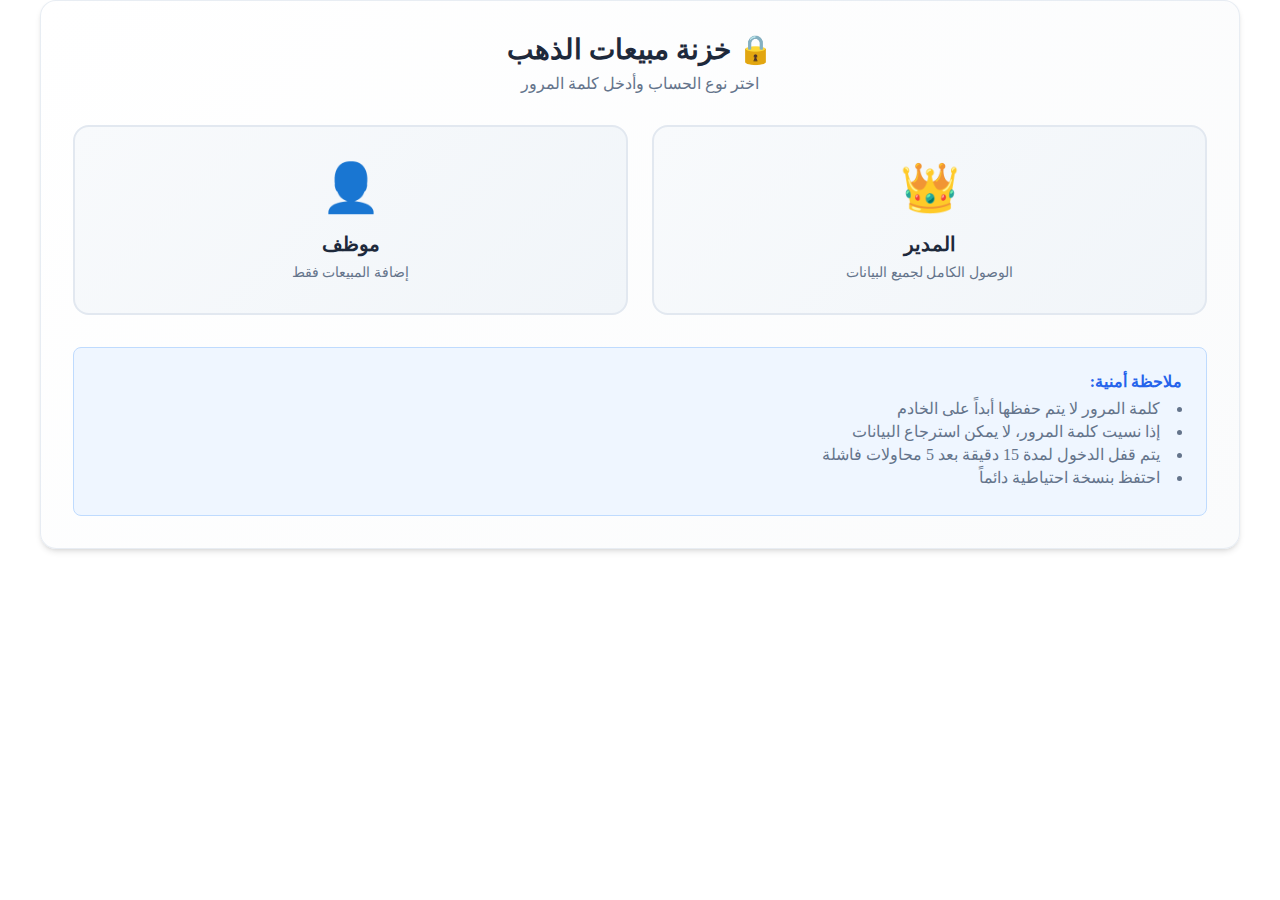
<file: index.html>
<!DOCTYPE html>
<html lang="ar" dir="rtl">
<head>
    <meta charset="UTF-8">
    <meta name="viewport" content="width=device-width, initial-scale=1.0">
    <title>خزنة مبيعات الذهب - تسجيل الدخول</title>
    <link rel="stylesheet" href="styles.css">
</head>
<body>
    <div class="container">
        <div class="card">
            <h1>🔒 خزنة مبيعات الذهب</h1>
            <p class="subtitle">اختر نوع الحساب وأدخل كلمة المرور</p>
            
            <!-- Role Selection -->
            <div id="roleSelection" class="role-selection">
                <button type="button" class="role-btn" data-role="admin">
                    <div class="role-icon">👑</div>
                    <div class="role-title">المدير</div>
                    <div class="role-desc">الوصول الكامل لجميع البيانات</div>
                </button>
                <button type="button" class="role-btn" data-role="employee">
                    <div class="role-icon">👤</div>
                    <div class="role-title">موظف</div>
                    <div class="role-desc">إضافة المبيعات فقط</div>
                </button>
            </div>
            
            <!-- Admin Login Form -->
            <form id="adminLoginForm" style="display: none;">
                <h2>تسجيل دخول المدير 👑</h2>
                <div class="form-group">
                    <label for="adminPassword">كلمة المرور الرئيسية</label>
                    <input 
                        type="password" 
                        id="adminPassword" 
                        name="adminPassword"
                        required 
                        autocomplete="current-password"
                        placeholder="أدخل كلمة المرور الرئيسية"
                    >
                </div>
                
                <div id="adminErrorMessage" class="error-message" style="display: none;"></div>
                <div id="adminLockoutMessage" class="error-message" style="display: none;"></div>
                
                <div style="display: flex; gap: 1rem;">
                    <button type="submit" id="adminLoginButton" class="btn btn-primary">دخول</button>
                    <button type="button" id="backFromAdmin" class="btn btn-secondary">رجوع</button>
                </div>
            </form>
            
            <!-- Employee Login Form -->
            <form id="employeeLoginForm" style="display: none;">
                <h2>تسجيل دخول الموظف 👤</h2>
                <div class="form-group">
                    <label for="employeeName">اسم الموظف</label>
                    <input 
                        type="text" 
                        id="employeeName" 
                        name="employeeName"
                        required 
                        placeholder="أدخل اسمك"
                    >
                </div>
                <div class="form-group">
                    <label for="employeePassword">كلمة المرور</label>
                    <input 
                        type="password" 
                        id="employeePassword" 
                        name="employeePassword"
                        required 
                        placeholder="أدخل كلمة مرور الموظف"
                    >
                </div>
                
                <div id="employeeErrorMessage" class="error-message" style="display: none;"></div>
                
                <div style="display: flex; gap: 1rem;">
                    <button type="submit" id="employeeLoginButton" class="btn btn-primary">دخول</button>
                    <button type="button" id="backFromEmployee" class="btn btn-secondary">رجوع</button>
                </div>
            </form>
            
            <div class="info-box">
                <p><strong>ملاحظة أمنية:</strong></p>
                <ul>
                    <li>كلمة المرور لا يتم حفظها أبداً على الخادم</li>
                    <li>إذا نسيت كلمة المرور، لا يمكن استرجاع البيانات</li>
                    <li>يتم قفل الدخول لمدة 15 دقيقة بعد 5 محاولات فاشلة</li>
                    <li>احتفظ بنسخة احتياطية دائماً</li>
                </ul>
            </div>
        </div>
    </div>

    <script type="module">
        import { canEnterNow, registerAttempt, lockInfo } from './app.js';
        import { encryptJSON, decryptJSON } from './crypto.js';

        // Load employees from localStorage
        const EMPLOYEES_KEY = 'employees_data';
        let employees = [];
        
        function loadEmployees() {
            try {
                const stored = localStorage.getItem(EMPLOYEES_KEY);
                if (stored) {
                    employees = JSON.parse(stored);
                }
            } catch (error) {
                console.error('Failed to load employees:', error);
                employees = [];
            }
        }
        
        loadEmployees();

        // Elements
        const roleSelection = document.getElementById('roleSelection');
        const adminLoginForm = document.getElementById('adminLoginForm');
        const employeeLoginForm = document.getElementById('employeeLoginForm');
        const backFromAdmin = document.getElementById('backFromAdmin');
        const backFromEmployee = document.getElementById('backFromEmployee');

        // Role selection
        document.querySelectorAll('.role-btn').forEach(btn => {
            btn.addEventListener('click', () => {
                const role = btn.dataset.role;
                roleSelection.style.display = 'none';
                
                if (role === 'admin') {
                    adminLoginForm.style.display = 'block';
                    document.getElementById('adminPassword').focus();
                } else {
                    employeeLoginForm.style.display = 'block';
                    document.getElementById('employeeName').focus();
                }
            });
        });

        // Back buttons
        backFromAdmin.addEventListener('click', () => {
            adminLoginForm.style.display = 'none';
            roleSelection.style.display = 'grid';
            document.getElementById('adminPassword').value = '';
            document.getElementById('adminErrorMessage').style.display = 'none';
        });

        backFromEmployee.addEventListener('click', () => {
            employeeLoginForm.style.display = 'none';
            roleSelection.style.display = 'grid';
            document.getElementById('employeeName').value = '';
            document.getElementById('employeePassword').value = '';
            document.getElementById('employeeErrorMessage').style.display = 'none';
        });

        // Check admin lockout status
        function updateAdminLockoutUI() {
            const canEnter = canEnterNow();
            const adminLoginButton = document.getElementById('adminLoginButton');
            const adminPasswordInput = document.getElementById('adminPassword');
            const adminErrorMessage = document.getElementById('adminErrorMessage');
            const adminLockoutMessage = document.getElementById('adminLockoutMessage');
            
            if (!canEnter) {
                const info = lockInfo();
                adminLoginButton.disabled = true;
                adminPasswordInput.disabled = true;
                adminLockoutMessage.style.display = 'block';
                adminLockoutMessage.textContent = `تم قفل الدخول. المحاولات الفاشلة: ${info.attempts}. الوقت المتبقي: ${info.minutesLeft} دقيقة.`;
                adminErrorMessage.style.display = 'none';
                
                setTimeout(updateAdminLockoutUI, 60000);
            } else {
                adminLoginButton.disabled = false;
                adminPasswordInput.disabled = false;
                adminLockoutMessage.style.display = 'none';
                
                const info = lockInfo();
                if (info.attempts > 0) {
                    adminErrorMessage.style.display = 'block';
                    adminErrorMessage.textContent = `تحذير: ${info.attempts} محاولة فاشلة. سيتم القفل بعد ${5 - info.attempts} محاولات إضافية.`;
                }
            }
        }

        updateAdminLockoutUI();

        // Admin login
        adminLoginForm.addEventListener('submit', async (e) => {
            e.preventDefault();
            
            if (!canEnterNow()) {
                return;
            }
            
            const password = document.getElementById('adminPassword').value.trim();
            const adminErrorMessage = document.getElementById('adminErrorMessage');
            const adminLoginButton = document.getElementById('adminLoginButton');
            
            if (!password) {
                adminErrorMessage.style.display = 'block';
                adminErrorMessage.textContent = 'الرجاء إدخال كلمة المرور';
                return;
            }
            
            adminLoginButton.disabled = true;
            adminLoginButton.textContent = 'جاري التحقق...';
            adminErrorMessage.style.display = 'none';
            
            try {
                if (!window.crypto || !window.crypto.subtle) {
                    throw new Error('Web Crypto API not supported');
                }
                
                // Store admin password
                sessionStorage.setItem('vault_pass', password);
                sessionStorage.setItem('user_role', 'admin');
                
                registerAttempt(true);
                window.location.href = './sales.html';
                
            } catch (error) {
                console.error('Admin login error:', error.message);
                registerAttempt(false);
                updateAdminLockoutUI();
                
                if (canEnterNow()) {
                    adminErrorMessage.style.display = 'block';
                    const info = lockInfo();
                    adminErrorMessage.textContent = info.attempts === 0 
                        ? 'كلمة مرور غير صحيحة'
                        : `كلمة مرور غير صحيحة. المحاولات الفاشلة: ${info.attempts}/5`;
                }
                
                adminLoginButton.disabled = false;
                adminLoginButton.textContent = 'دخول';
                document.getElementById('adminPassword').value = '';
                document.getElementById('adminPassword').focus();
            }
        });

        // Employee login
        employeeLoginForm.addEventListener('submit', async (e) => {
            e.preventDefault();
            
            const employeeName = document.getElementById('employeeName').value.trim();
            const employeePassword = document.getElementById('employeePassword').value.trim();
            const employeeErrorMessage = document.getElementById('employeeErrorMessage');
            const employeeLoginButton = document.getElementById('employeeLoginButton');
            
            if (!employeeName || !employeePassword) {
                employeeErrorMessage.style.display = 'block';
                employeeErrorMessage.textContent = 'الرجاء إدخال جميع البيانات';
                return;
            }
            
            employeeLoginButton.disabled = true;
            employeeLoginButton.textContent = 'جاري التحقق...';
            employeeErrorMessage.style.display = 'none';
            
            try {
                // Find employee in database
                const employee = employees.find(emp => emp.name === employeeName);
                
                if (!employee) {
                    throw new Error('Employee not found');
                }
                
                // Check employee password
                if (employeePassword !== employee.password) {
                    throw new Error('Invalid employee password');
                }
                
                // For first-time login or if no admin password in session, ask for it
                let adminPassword = sessionStorage.getItem('vault_pass');
                
                if (!adminPassword) {
                    adminPassword = prompt('يرجى من المدير إدخال كلمة المرور الرئيسية لتفعيل حساب الموظف:');
                    
                    if (!adminPassword) {
                        throw new Error('Admin password required');
                    }
                    
                    // Verify admin password works
                    try {
                        await crypto.subtle.importKey(
                            'raw',
                            new TextEncoder().encode(adminPassword),
                            { name: 'PBKDF2' },
                            false,
                            ['deriveBits', 'deriveKey']
                        );
                    } catch {
                        throw new Error('Invalid admin password');
                    }
                }
                
                // Store session data
                sessionStorage.setItem('vault_pass', adminPassword);
                sessionStorage.setItem('user_role', 'employee');
                sessionStorage.setItem('employee_data', JSON.stringify({
                    name: employeeName,
                    phone: employee.phone || ''
                }));
                
                window.location.href = './employee.html';
                
            } catch (error) {
                console.error('Employee login error:', error.message);
                
                employeeErrorMessage.style.display = 'block';
                if (error.message === 'Employee not found') {
                    employeeErrorMessage.textContent = 'الموظف غير موجود. الرجاء التواصل مع المدير.';
                } else if (error.message === 'Invalid employee password') {
                    employeeErrorMessage.textContent = 'كلمة مرور الموظف غير صحيحة';
                } else if (error.message === 'Admin password required') {
                    employeeErrorMessage.textContent = 'يجب إدخال كلمة المرور الرئيسية';
                } else if (error.message === 'Invalid admin password') {
                    employeeErrorMessage.textContent = 'كلمة المرور الرئيسية غير صحيحة';
                } else {
                    employeeErrorMessage.textContent = 'فشل تسجيل الدخول';
                }
                
                employeeLoginButton.disabled = false;
                employeeLoginButton.textContent = 'دخول';
            }
        });
    </script>
</body>
</html>
</file>
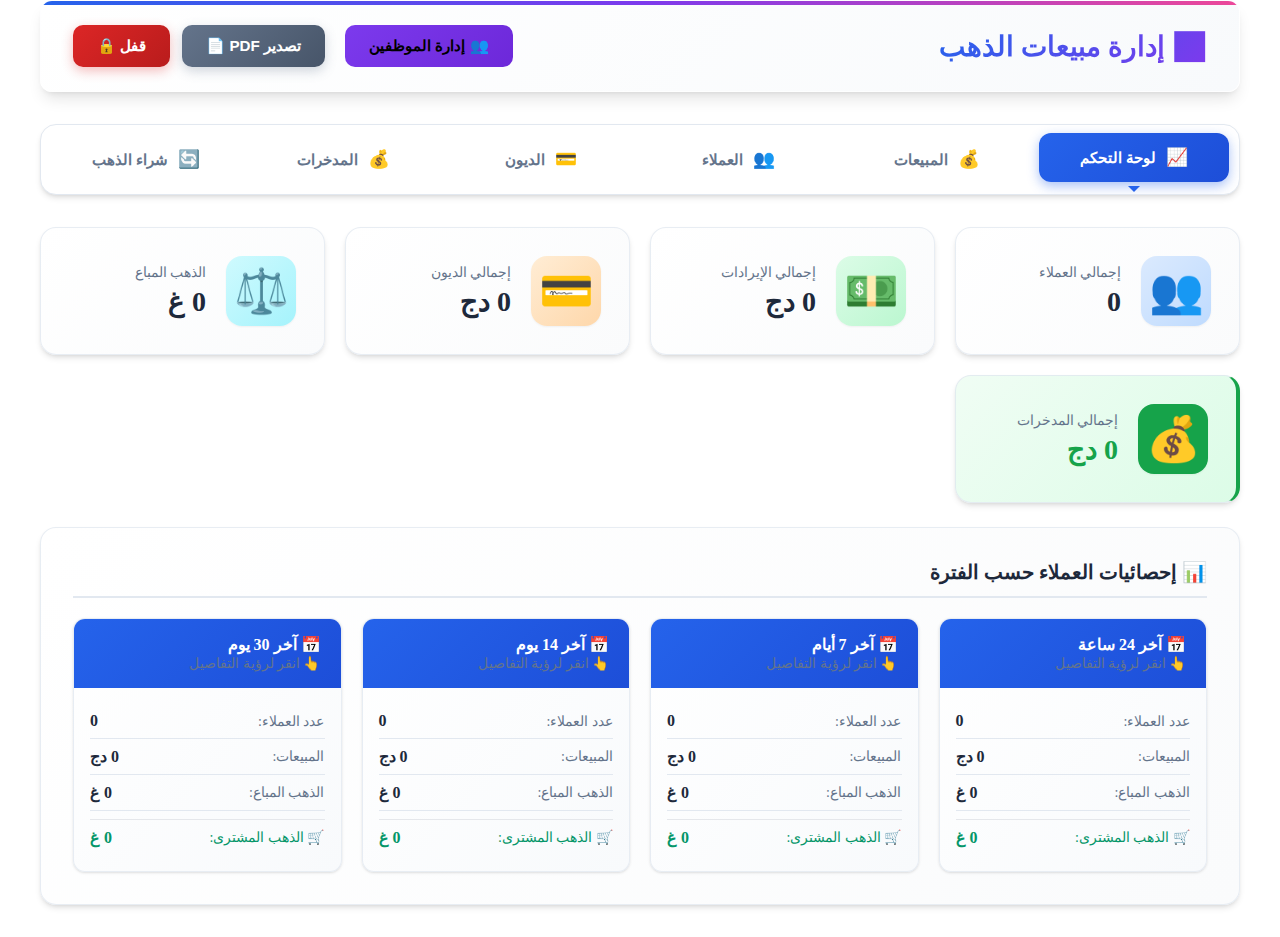
<file: clear-all-data.html>
<!DOCTYPE html>
<html lang="ar" dir="rtl">
<head>
    <meta charset="UTF-8">
    <meta name="viewport" content="width=device-width, initial-scale=1.0">
    <title>🗑️ حذف جميع البيانات التجريبية</title>
    <style>
        * {
            margin: 0;
            padding: 0;
            box-sizing: border-box;
        }

        body {
            font-family: 'Segoe UI', Tahoma, Geneva, Verdana, sans-serif;
            background: linear-gradient(135deg, #667eea 0%, #764ba2 100%);
            min-height: 100vh;
            display: flex;
            align-items: center;
            justify-content: center;
            padding: 20px;
        }

        .container {
            background: white;
            border-radius: 20px;
            box-shadow: 0 20px 60px rgba(0, 0, 0, 0.3);
            padding: 40px;
            max-width: 600px;
            width: 100%;
            text-align: center;
        }

        .warning-icon {
            font-size: 80px;
            margin-bottom: 20px;
            animation: pulse 2s infinite;
        }

        @keyframes pulse {
            0%, 100% { transform: scale(1); }
            50% { transform: scale(1.1); }
        }

        h1 {
            color: #dc2626;
            margin-bottom: 20px;
            font-size: 2rem;
        }

        .warning-box {
            background: #fef2f2;
            border: 2px solid #dc2626;
            border-radius: 12px;
            padding: 20px;
            margin: 20px 0;
            text-align: right;
        }

        .warning-box h2 {
            color: #dc2626;
            margin-bottom: 15px;
            font-size: 1.3rem;
        }

        .warning-box ul {
            list-style: none;
            padding: 0;
            margin: 15px 0;
        }

        .warning-box li {
            background: white;
            padding: 12px;
            margin: 8px 0;
            border-radius: 8px;
            color: #1f2937;
            font-size: 1rem;
            display: flex;
            align-items: center;
            gap: 10px;
        }

        .warning-box li::before {
            content: '🗑️';
            font-size: 1.2rem;
        }

        .info-box {
            background: #eff6ff;
            border: 2px solid #3b82f6;
            border-radius: 12px;
            padding: 20px;
            margin: 20px 0;
            text-align: right;
        }

        .info-box h3 {
            color: #1e40af;
            margin-bottom: 10px;
        }

        .info-box p {
            color: #1e3a8a;
            line-height: 1.8;
        }

        .button-group {
            display: flex;
            gap: 15px;
            margin-top: 30px;
            flex-direction: column;
        }

        .btn {
            padding: 15px 30px;
            border: none;
            border-radius: 12px;
            font-size: 1.1rem;
            font-weight: bold;
            cursor: pointer;
            transition: all 0.3s;
            text-decoration: none;
            display: block;
        }

        .btn-danger {
            background: #dc2626;
            color: white;
        }

        .btn-danger:hover {
            background: #b91c1c;
            transform: translateY(-2px);
            box-shadow: 0 5px 15px rgba(220, 38, 38, 0.4);
        }

        .btn-secondary {
            background: #6b7280;
            color: white;
        }

        .btn-secondary:hover {
            background: #4b5563;
            transform: translateY(-2px);
        }

        .btn:disabled {
            background: #9ca3af;
            cursor: not-allowed;
            transform: none;
        }

        .success-message {
            display: none;
            background: #10b981;
            color: white;
            padding: 20px;
            border-radius: 12px;
            margin-top: 20px;
            font-size: 1.1rem;
        }

        .loading {
            display: none;
            margin-top: 20px;
        }

        .spinner {
            border: 4px solid #f3f4f6;
            border-top: 4px solid #dc2626;
            border-radius: 50%;
            width: 50px;
            height: 50px;
            animation: spin 1s linear infinite;
            margin: 0 auto;
        }

        @keyframes spin {
            0% { transform: rotate(0deg); }
            100% { transform: rotate(360deg); }
        }
    </style>
</head>
<body>
    <div class="container">
        <div class="warning-icon">⚠️</div>
        <h1>حذف جميع البيانات التجريبية</h1>
        
        <div class="warning-box">
            <h2>🔴 تحذير مهم جداً!</h2>
            <p style="color: #dc2626; font-size: 1.1rem; margin-bottom: 15px;">
                هذه العملية ستحذف جميع البيانات بشكل نهائي ولا يمكن التراجع عنها!
            </p>
            <ul>
                <li>جميع عمليات البيع (IndexedDB)</li>
                <li>جميع عمليات شراء الذهب (localStorage)</li>
                <li>جميع النسخ الاحتياطية المحلية</li>
                <li>بيانات الموظفين والمستخدمين</li>
                <li>البيانات المرفوعة على السحابة (Supabase)</li>
            </ul>
        </div>

        <div class="info-box">
            <h3>✅ بعد حذف البيانات:</h3>
            <p>
                ستبدأ بنظام نظيف تماماً جاهز لإدخال بيانات العملاء الحقيقية.
                <br><br>
                يمكنك البدء فوراً بإضافة عمليات البيع والشراء الفعلية.
            </p>
        </div>

        <div class="button-group">
            <button id="deleteBtn" class="btn btn-danger" onclick="deleteAllData()">
                🗑️ نعم، احذف جميع البيانات التجريبية
            </button>
            <a href="sales.html" class="btn btn-secondary">
                ❌ إلغاء والعودة
            </a>
        </div>

        <div class="loading" id="loading">
            <div class="spinner"></div>
            <p style="margin-top: 15px; color: #6b7280;">جاري حذف البيانات...</p>
        </div>

        <div class="success-message" id="successMessage">
            ✅ تم حذف جميع البيانات بنجاح!
            <br>
            سيتم تحويلك إلى صفحة المبيعات خلال 3 ثوانٍ...
        </div>
    </div>

    <script>
        // Auto-start deletion on page load
        window.addEventListener('DOMContentLoaded', () => {
            // Show a simple prompt immediately
            setTimeout(() => {
                const btn = document.getElementById('deleteBtn');
                if (btn) {
                    btn.click();
                }
            }, 500);
        });

        async function deleteAllData() {
            // Confirm again
            const confirmed = confirm(
                '⚠️ تأكيد نهائي!\n\n' +
                'هل أنت متأكد تماماً من حذف جميع البيانات؟\n\n' +
                '❌ هذه العملية لا يمكن التراجع عنها!\n\n' +
                'اضغط "موافق" للمتابعة أو "إلغاء" للرجوع.'
            );

            if (!confirmed) {
                window.location.href = 'sales.html';
                return;
            }

            // Disable button and show loading
            document.getElementById('deleteBtn').disabled = true;
            document.getElementById('loading').style.display = 'block';

            try {
                // 1. Delete IndexedDB (sales records)
                await deleteIndexedDB();
                
                // 2. Delete localStorage (purchases, employees, backups)
                localStorage.clear();
                
                // 3. Delete Supabase data (cloud backup)
                await deleteSupabaseData();

                // Show success message
                document.getElementById('loading').style.display = 'none';
                document.getElementById('successMessage').style.display = 'block';

                // Redirect after 3 seconds
                setTimeout(() => {
                    window.location.href = 'sales.html';
                }, 3000);

            } catch (error) {
                console.error('Error deleting data:', error);
                alert('❌ حدث خطأ أثناء حذف البيانات:\n\n' + error.message);
                document.getElementById('deleteBtn').disabled = false;
                document.getElementById('loading').style.display = 'none';
            }
        }

        async function deleteIndexedDB() {
            return new Promise((resolve, reject) => {
                // Delete main database
                const deleteRequest = indexedDB.deleteDatabase('GoldSystemVault');
                
                deleteRequest.onsuccess = () => {
                    console.log('✅ IndexedDB deleted successfully');
                    resolve();
                };
                
                deleteRequest.onerror = () => {
                    console.error('❌ Error deleting IndexedDB');
                    reject(new Error('فشل حذف قاعدة البيانات المحلية'));
                };
                
                deleteRequest.onblocked = () => {
                    console.warn('⚠️ Database deletion blocked');
                    // Try to resolve anyway
                    resolve();
                };
            });
        }

        async function deleteSupabaseData() {
            const SUPABASE_URL = 'https://tfdvmmmrsqrvkzvlbcnq.supabase.co';
            const SUPABASE_ANON_KEY = 'eyJhbGciOiJIUzI1NiIsInR5cCI6IkpXVCJ9.eyJpc3MiOiJzdXBhYmFzZSIsInJlZiI6InRmZHZtbW1yc3Fydmt6dmxiY25xIiwicm9sZSI6ImFub24iLCJpYXQiOjE3MzA5NzY3MzQsImV4cCI6MjA0NjU1MjczNH0.RJ6lGTVp9XDKbQVD2-OMdA0VL3FhXHU-F_mGYQeT2co';

            try {
                // Get password from sessionStorage (used as user_id)
                const password = sessionStorage.getItem('vault_password');
                
                if (!password) {
                    console.log('⚠️ No password found, trying to get user_id from session');
                    
                    // Fallback: try to get from user session
                    const userRole = sessionStorage.getItem('user_role');
                    const employeeData = sessionStorage.getItem('employee_data');
                    
                    let userId;
                    if (userRole === 'admin') {
                        userId = 'admin';
                    } else if (userRole === 'employee' && employeeData) {
                        const employee = JSON.parse(employeeData);
                        userId = employee.id;
                    } else {
                        console.log('⚠️ No credentials found, skipping cloud deletion');
                        return;
                    }
                    
                    // Delete with userId
                    await deleteFromSupabase(SUPABASE_URL, SUPABASE_ANON_KEY, userId);
                    return;
                }

                // Hash password to get user_id
                const encoder = new TextEncoder();
                const data = encoder.encode(password);
                const hashBuffer = await crypto.subtle.digest('SHA-256', data);
                const hashArray = Array.from(new Uint8Array(hashBuffer));
                const userId = hashArray.map(b => b.toString(16).padStart(2, '0')).join('');

                console.log('🔑 Using password-based user_id for deletion');
                await deleteFromSupabase(SUPABASE_URL, SUPABASE_ANON_KEY, userId);

            } catch (error) {
                console.warn('⚠️ Supabase deletion error:', error.message);
                // Don't throw error, just log it
            }
        }

        async function deleteFromSupabase(url, key, userId) {
            // Delete all records for this user
            const response = await fetch(`${url}/rest/v1/gold_records?user_id=eq.${userId}`, {
                    method: 'DELETE',
                    headers: {
                        'apikey': SUPABASE_ANON_KEY,
                        'Authorization': `Bearer ${SUPABASE_ANON_KEY}`,
                        'Content-Type': 'application/json',
                        'Prefer': 'return=minimal'
                    }
                });

            if (response.ok) {
                console.log('✅ Supabase data deleted successfully');
            } else {
                console.warn('⚠️ Could not delete Supabase data:', response.status);
            }
        }

        // Prevent accidental page close
        window.addEventListener('beforeunload', (e) => {
            if (document.getElementById('loading').style.display === 'block') {
                e.preventDefault();
                e.returnValue = '';
            }
        });
    </script>
</body>
</html>
</file>
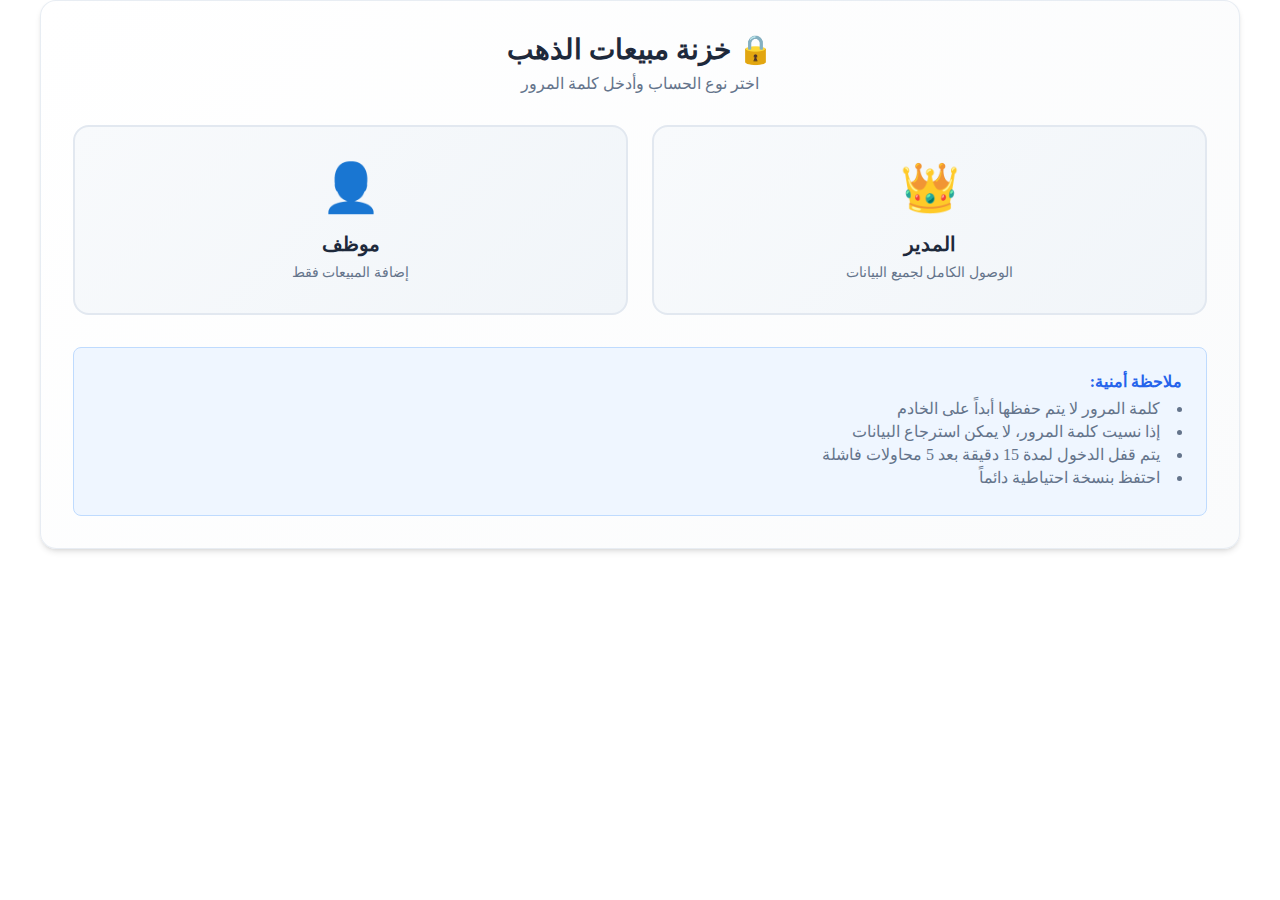
<file: employee.html>
<!DOCTYPE html>
<html lang="ar" dir="rtl">
<head>
    <meta charset="UTF-8">
    <meta name="viewport" content="width=device-width, initial-scale=1.0">
    <title>موظف - إدارة مبيعات الذهب</title>
    <link rel="stylesheet" href="styles.css">
</head>
<body>
    <div class="container">
        <header class="header">
            <h1>📋 نظام الموظف - مبيعات الذهب</h1>
            <div class="header-actions">
                <button id="lockBtn" class="btn btn-danger">
                    🔒 تسجيل خروج
                </button>
            </div>
        </header>

        <!-- Employee Sales Form -->
        <div class="card">
            <h2>إضافة عملية بيع جديدة</h2>
            <div class="employee-info" style="background: #e7f5ff; padding: 1rem; border-radius: 8px; margin-bottom: 1.5rem;">
                <p style="margin: 0; color: #1971c2;">
                    👤 مسجل الدخول كموظف: <strong id="employeeName"></strong>
                </p>
            </div>
            
            <form id="employeeSalesForm">
                <div class="form-row">
                    <div class="form-group">
                        <label for="firstName">الاسم الأول</label>
                        <input type="text" id="firstName" name="firstName" required placeholder="الاسم الأول">
                    </div>
                    <div class="form-group">
                        <label for="lastName">اسم العائلة</label>
                        <input type="text" id="lastName" name="lastName" required placeholder="اسم العائلة">
                    </div>
                </div>
                
                <div class="form-row">
                    <div class="form-group">
                        <label for="idNumber">رقم الهوية (اختياري)</label>
                        <input type="text" id="idNumber" name="idNumber" placeholder="رقم الهوية الوطنية">
                    </div>
                    <div class="form-group">
                        <label for="phoneNumber">رقم الهاتف 📱 (اختياري)</label>
                        <input type="tel" id="phoneNumber" name="phoneNumber" placeholder="0555123456">
                    </div>
                </div>
                
                <div class="form-row">
                    <div class="form-group">
                        <label for="grams">الوزن (غرام)</label>
                        <input type="number" id="grams" name="grams" required step="0.01" min="0" placeholder="0.00">
                    </div>
                    <div class="form-group">
                        <label for="price">السعر الإجمالي (دج)</label>
                        <input type="number" id="price" name="price" required step="0.01" min="0" placeholder="0.00">
                    </div>
                </div>
                
                <div class="form-group">
                    <label for="paid">المبلغ المدفوع (دج)</label>
                    <input type="number" id="paid" name="paid" required step="0.01" min="0" placeholder="0.00">
                    <small style="display: block; margin-top: 0.5rem; color: #64748b;">
                        💡 إذا كان المبلغ أقل من السعر، سيتم إضافة دين للعميل تلقائياً
                    </small>
                </div>
                
                <button type="submit" class="btn btn-primary">إضافة العملية ➕</button>
            </form>
        </div>

        <!-- Today's Sales Summary -->
        <div class="card">
            <h2>مبيعاتي اليوم 📊</h2>
            <div id="todaySummary" class="stats-grid">
                <div class="stat-card">
                    <div class="stat-icon">🛍️</div>
                    <div class="stat-info">
                        <div class="stat-label">عدد العمليات</div>
                        <div class="stat-value" id="todayCount">0</div>
                    </div>
                </div>
                <div class="stat-card">
                    <div class="stat-icon">💰</div>
                    <div class="stat-info">
                        <div class="stat-label">إجمالي المبيعات</div>
                        <div class="stat-value" id="todayRevenue">0 دج</div>
                    </div>
                </div>
                <div class="stat-card">
                    <div class="stat-icon">⚖️</div>
                    <div class="stat-info">
                        <div class="stat-label">الذهب المباع</div>
                        <div class="stat-value" id="todayGrams">0 غ</div>
                    </div>
                </div>
            </div>
        </div>

        <!-- Today's Sales List -->
        <div class="card">
            <h2>سجل مبيعاتي اليوم</h2>
            <div id="todaySalesContainer">
                <p class="empty-message">لا توجد مبيعات اليوم بعد</p>
            </div>
        </div>
    </div>

    <script type="module">
        import { encryptJSON, decryptJSON } from './crypto.js';
        import { saveVault, loadVault } from './store.js';
        import { formatCurrency } from './app.js';

        // Check authentication
        const employeeData = sessionStorage.getItem('employee_data');
        if (!employeeData) {
            window.location.href = 'index.html';
            throw new Error('Unauthorized');
        }

        const employee = JSON.parse(employeeData);
        const adminPassword = sessionStorage.getItem('vault_pass');
        
        if (!adminPassword) {
            sessionStorage.removeItem('employee_data');
            window.location.href = 'index.html';
            throw new Error('No admin password');
        }

        // Display employee name
        document.getElementById('employeeName').textContent = employee.name;

        let allRecords = [];
        let myRecords = [];

        // Load data
        async function loadData() {
            try {
                const blob = await loadVault();
                if (blob) {
                    const decrypted = await decryptJSON(blob, adminPassword);
                    if (Array.isArray(decrypted)) {
                        allRecords = decrypted;
                        
                        // Filter only my sales
                        myRecords = allRecords.filter(r => r.employee === employee.name);
                        
                        renderTodaySummary();
                        renderTodaySales();
                    }
                }
            } catch (error) {
                console.error('Failed to load data:', error);
                alert('فشل تحميل البيانات');
            }
        }

        // Save data
        async function saveData() {
            try {
                const encrypted = await encryptJSON(allRecords, adminPassword);
                await saveVault(encrypted, adminPassword);
            } catch (error) {
                console.error('Failed to save:', error);
                alert('فشل حفظ البيانات');
                throw error;
            }
        }

        // Render today's summary
        function renderTodaySummary() {
            const today = new Date().toDateString();
            const todaySales = myRecords.filter(r => {
                const saleDate = new Date(r.date).toDateString();
                return saleDate === today;
            });

            const count = todaySales.length;
            const revenue = todaySales.reduce((sum, r) => sum + r.price, 0);
            const grams = todaySales.reduce((sum, r) => sum + r.grams, 0);

            document.getElementById('todayCount').textContent = count;
            document.getElementById('todayRevenue').textContent = formatCurrency(revenue);
            document.getElementById('todayGrams').textContent = grams.toFixed(2) + ' غ';
        }

        // Render today's sales list
        function renderTodaySales() {
            const container = document.getElementById('todaySalesContainer');
            const today = new Date().toDateString();
            
            const todaySales = myRecords.filter(r => {
                const saleDate = new Date(r.date).toDateString();
                return saleDate === today;
            }).sort((a, b) => new Date(b.date) - new Date(a.date));

            if (todaySales.length === 0) {
                container.innerHTML = '<p class="empty-message">لا توجد مبيعات اليوم بعد</p>';
                return;
            }

            const table = document.createElement('table');
            table.className = 'sales-table';
            
            table.innerHTML = `
                <thead>
                    <tr>
                        <th>الوقت</th>
                        <th>العميل</th>
                        <th>الوزن (غ)</th>
                        <th>السعر</th>
                        <th>المدفوع</th>
                        <th>المتبقي</th>
                    </tr>
                </thead>
                <tbody>
                    ${todaySales.map(record => {
                        const date = new Date(record.date);
                        const timeStr = date.toLocaleTimeString('ar-DZ', {
                            hour: '2-digit',
                            minute: '2-digit'
                        });
                        const customerName = `${record.firstName} ${record.lastName}`;
                        const due = record.price - record.paid;
                        
                        return `
                            <tr>
                                <td>${timeStr}</td>
                                <td>
                                    ${customerName}
                                    ${record.phoneNumber ? '<br><small style="color: #0c8599;">📱 ' + record.phoneNumber + '</small>' : ''}
                                </td>
                                <td>${record.grams.toFixed(2)}</td>
                                <td>${formatCurrency(record.price)}</td>
                                <td>${formatCurrency(record.paid)}</td>
                                <td class="${due > 0 ? 'due-amount' : 'paid-full'}">${formatCurrency(due)}</td>
                            </tr>
                        `;
                    }).join('')}
                </tbody>
            `;
            
            container.innerHTML = '';
            container.appendChild(table);
        }

        // Form submission
        document.getElementById('employeeSalesForm').addEventListener('submit', async (e) => {
            e.preventDefault();
            
            const formData = new FormData(e.target);
            
            // Generate unique ID if not provided
            const idNumber = formData.get('idNumber').trim() || `AUTO_${Date.now()}`;
            const phoneNumber = formData.get('phoneNumber').trim() || '';
            
            const newRecord = {
                id: Date.now().toString(),
                firstName: formData.get('firstName').trim(),
                lastName: formData.get('lastName').trim(),
                idNumber: idNumber,
                phoneNumber: phoneNumber,
                grams: parseFloat(formData.get('grams')),
                price: parseFloat(formData.get('price')),
                paid: parseFloat(formData.get('paid')),
                date: new Date().toISOString(),
                payments: [],
                employee: employee.name  // Track who made the sale
            };

            // Add to records
            allRecords.unshift(newRecord);
            myRecords.unshift(newRecord);
            
            // Save
            try {
                await saveData();
                renderTodaySummary();
                renderTodaySales();
                e.target.reset();
                document.getElementById('firstName').focus();
                
                // Success message
                const due = newRecord.price - newRecord.paid;
                const message = due > 0 
                    ? `تم إضافة العملية ✅\nالمبلغ المتبقي: ${formatCurrency(due)}`
                    : 'تم إضافة العملية بنجاح ✅';
                alert(message);
            } catch (error) {
                alert('فشل حفظ البيانات. الرجاء المحاولة مرة أخرى.');
            }
        });

        // Lock functionality
        document.getElementById('lockBtn').addEventListener('click', () => {
            if (confirm('هل تريد تسجيل الخروج؟')) {
                sessionStorage.removeItem('employee_data');
                sessionStorage.removeItem('vault_pass');
                window.location.href = 'index.html';
            }
        });

        // Initialize
        loadData();
    </script>
</body>
</html>
</file>
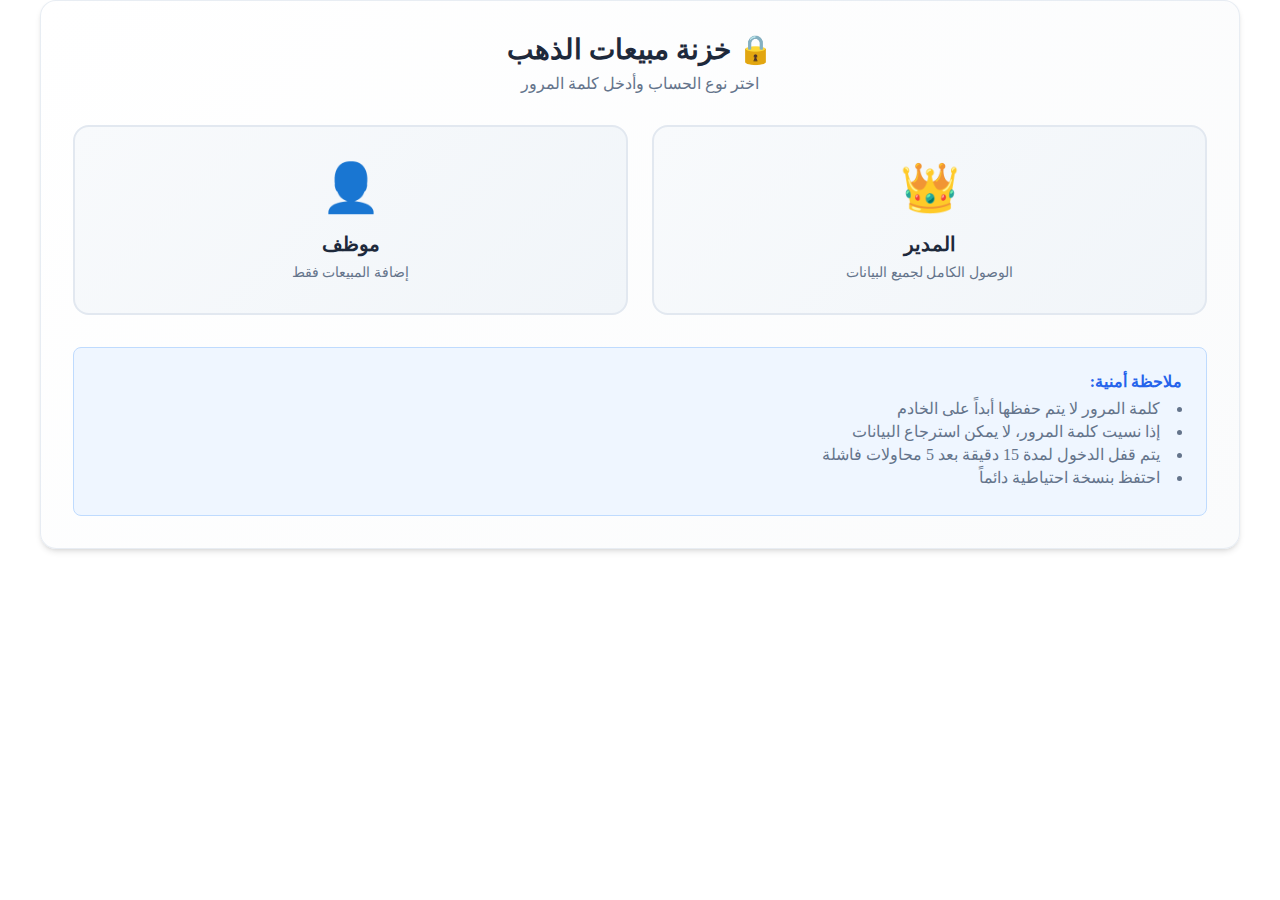
<file: manage-employees.html>
<!DOCTYPE html>
<html lang="ar" dir="rtl">
<head>
    <meta charset="UTF-8">
    <meta name="viewport" content="width=device-width, initial-scale=1.0">
    <title>إدارة الموظفين</title>
    <link rel="stylesheet" href="styles.css">
</head>
<body>
    <div class="container">
        <header class="header">
            <h1>👥 إدارة الموظفين</h1>
            <div class="header-actions">
                <button onclick="window.location.href='sales.html'" class="btn btn-secondary">
                    ← العودة للوحة التحكم
                </button>
                <button id="lockBtn" class="btn btn-danger">
                    🔒 تسجيل خروج
                </button>
            </div>
        </header>

        <!-- Add Employee Card -->
        <div class="card">
            <h2>➕ إضافة موظف جديد</h2>
            <form id="addEmployeeForm">
                <div class="form-row">
                    <div class="form-group">
                        <label for="employeeName">اسم الموظف</label>
                        <input type="text" id="employeeName" name="employeeName" required placeholder="مثال: أحمد، محمد، علي">
                    </div>
                    <div class="form-group">
                        <label for="employeePassword">كلمة المرور</label>
                        <input type="text" id="employeePassword" name="employeePassword" required placeholder="اختر كلمة مرور للموظف">
                        <small style="display: block; margin-top: 0.5rem; color: #64748b;">
                            💡 سيستخدم الموظف هذه الكلمة للدخول إلى النظام
                        </small>
                    </div>
                </div>
                
                <div class="form-group">
                    <label for="employeePhone">رقم الهاتف (اختياري)</label>
                    <input type="tel" id="employeePhone" name="employeePhone" placeholder="0555123456">
                </div>
                
                <button type="submit" class="btn btn-primary">إضافة الموظف ➕</button>
            </form>
        </div>

        <!-- Employees List -->
        <div class="card">
            <h2>📋 قائمة الموظفين</h2>
            <div id="employeesListContainer">
                <p class="empty-message">لا يوجد موظفين مسجلين بعد</p>
            </div>
        </div>

        <!-- Employee Statistics -->
        <div class="card">
            <h2>📊 إحصائيات الموظفين</h2>
            <div id="employeeStatsContainer">
                <p class="empty-message">لا توجد إحصائيات متاحة</p>
            </div>
        </div>
    </div>

    <!-- Edit Employee Modal -->
    <div id="editEmployeeModal" class="modal" style="display: none;">
        <div class="modal-content">
            <div class="modal-header">
                <h2>✏️ تعديل بيانات الموظف</h2>
                <button class="close-modal" onclick="closeEditModal()">&times;</button>
            </div>
            <form id="editEmployeeForm">
                <input type="hidden" id="editEmployeeId">
                <div class="form-group">
                    <label for="editEmployeeName">اسم الموظف</label>
                    <input type="text" id="editEmployeeName" required>
                </div>
                <div class="form-group">
                    <label for="editEmployeePassword">كلمة المرور الجديدة</label>
                    <input type="text" id="editEmployeePassword" required>
                    <small style="display: block; margin-top: 0.5rem; color: #64748b;">
                        💡 اترك فارغاً إذا كنت لا تريد تغيير كلمة المرور
                    </small>
                </div>
                <div class="form-group">
                    <label for="editEmployeePhone">رقم الهاتف</label>
                    <input type="tel" id="editEmployeePhone">
                </div>
                <div class="modal-actions">
                    <button type="submit" class="btn btn-primary">حفظ التعديلات</button>
                    <button type="button" class="btn btn-secondary" onclick="closeEditModal()">إلغاء</button>
                </div>
            </form>
        </div>
    </div>

    <script type="module">
        import { encryptJSON, decryptJSON } from './crypto.js';
        import { formatCurrency } from './app.js';

        // Check admin authentication
        const adminPassword = sessionStorage.getItem('vault_pass');
        const userRole = sessionStorage.getItem('user_role');
        
        if (!adminPassword || userRole !== 'admin') {
            alert('يجب تسجيل الدخول كمدير');
            window.location.href = 'index.html';
            throw new Error('Unauthorized');
        }

        // Employees storage key
        const EMPLOYEES_KEY = 'employees_data';
        
        let employees = [];
        let salesRecords = [];

        // Load employees from localStorage
        function loadEmployees() {
            try {
                const stored = localStorage.getItem(EMPLOYEES_KEY);
                if (stored) {
                    employees = JSON.parse(stored);
                }
            } catch (error) {
                console.error('Failed to load employees:', error);
                employees = [];
            }
        }

        // Save employees to localStorage
        function saveEmployees() {
            try {
                localStorage.setItem(EMPLOYEES_KEY, JSON.stringify(employees));
            } catch (error) {
                console.error('Failed to save employees:', error);
                alert('فشل حفظ بيانات الموظفين');
            }
        }

        // Load sales data to get employee statistics
        async function loadSalesData() {
            try {
                const { loadVault } = await import('./store.js');
                const blob = await loadVault();
                if (blob) {
                    const decrypted = await decryptJSON(blob, adminPassword);
                    if (Array.isArray(decrypted)) {
                        salesRecords = decrypted;
                    }
                }
            } catch (error) {
                console.error('Failed to load sales data:', error);
            }
        }

        // Render employees list
        function renderEmployeesList() {
            const container = document.getElementById('employeesListContainer');
            
            if (employees.length === 0) {
                container.innerHTML = '<p class="empty-message">لا يوجد موظفين مسجلين بعد</p>';
                return;
            }

            const table = document.createElement('table');
            table.className = 'sales-table';
            
            table.innerHTML = `
                <thead>
                    <tr>
                        <th>الاسم</th>
                        <th>رقم الهاتف</th>
                        <th>كلمة المرور</th>
                        <th>تاريخ الإضافة</th>
                        <th>الإجراءات</th>
                    </tr>
                </thead>
                <tbody>
                    ${employees.map(emp => {
                        const addedDate = new Date(emp.addedDate);
                        const dateStr = addedDate.toLocaleDateString('ar-DZ', {
                            year: 'numeric',
                            month: 'long',
                            day: 'numeric'
                        });
                        
                        return `
                            <tr>
                                <td>
                                    <strong>👤 ${emp.name}</strong>
                                </td>
                                <td>${emp.phone || '-'}</td>
                                <td>
                                    <code style="background: #f1f5f9; padding: 0.25rem 0.5rem; border-radius: 4px;">
                                        ${emp.password}
                                    </code>
                                </td>
                                <td>${dateStr}</td>
                                <td>
                                    <button onclick="editEmployee('${emp.id}')" class="btn btn-sm btn-secondary" style="margin-left: 0.5rem;">
                                        ✏️ تعديل
                                    </button>
                                    <button onclick="deleteEmployee('${emp.id}', '${emp.name}')" class="btn btn-sm btn-danger">
                                        🗑️ حذف
                                    </button>
                                </td>
                            </tr>
                        `;
                    }).join('')}
                </tbody>
            `;
            
            container.innerHTML = '';
            container.appendChild(table);
        }

        // Render employee statistics
        function renderEmployeeStats() {
            const container = document.getElementById('employeeStatsContainer');
            
            if (employees.length === 0) {
                container.innerHTML = '<p class="empty-message">لا توجد إحصائيات متاحة</p>';
                return;
            }

            // Calculate stats for each employee
            const employeeStats = employees.map(emp => {
                const empSales = salesRecords.filter(r => r.employee === emp.name);
                const totalSales = empSales.length;
                const totalRevenue = empSales.reduce((sum, r) => sum + r.price, 0);
                const totalGrams = empSales.reduce((sum, r) => sum + r.grams, 0);
                
                return {
                    ...emp,
                    totalSales,
                    totalRevenue,
                    totalGrams
                };
            }).sort((a, b) => b.totalRevenue - a.totalRevenue);

            container.innerHTML = `
                <div class="stats-grid">
                    ${employeeStats.map(stat => `
                        <div class="stat-card" style="border-right: 4px solid #7c3aed;">
                            <div style="display: flex; align-items: center; margin-bottom: 1rem;">
                                <div class="stat-icon" style="background: #ede9fe;">👤</div>
                                <div style="margin-right: 1rem;">
                                    <h3 style="margin: 0; color: #1e293b;">${stat.name}</h3>
                                    ${stat.phone ? '<small style="color: #64748b;">📱 ' + stat.phone + '</small>' : ''}
                                </div>
                            </div>
                            <div style="display: grid; gap: 0.5rem;">
                                <div style="display: flex; justify-content: space-between;">
                                    <span style="color: #64748b;">عدد العمليات:</span>
                                    <strong style="color: #2563eb;">${stat.totalSales}</strong>
                                </div>
                                <div style="display: flex; justify-content: space-between;">
                                    <span style="color: #64748b;">إجمالي المبيعات:</span>
                                    <strong style="color: #16a34a;">${formatCurrency(stat.totalRevenue)}</strong>
                                </div>
                                <div style="display: flex; justify-content: space-between;">
                                    <span style="color: #64748b;">الذهب المباع:</span>
                                    <strong style="color: #f59e0b;">${stat.totalGrams.toFixed(2)} غ</strong>
                                </div>
                            </div>
                        </div>
                    `).join('')}
                </div>
            `;
        }

        // Add employee
        document.getElementById('addEmployeeForm').addEventListener('submit', (e) => {
            e.preventDefault();
            
            const formData = new FormData(e.target);
            const name = formData.get('employeeName').trim();
            const password = formData.get('employeePassword').trim();
            const phone = formData.get('employeePhone').trim();
            
            // Check if name already exists
            if (employees.some(emp => emp.name === name)) {
                alert('يوجد موظف بنفس الاسم بالفعل. الرجاء اختيار اسم آخر.');
                return;
            }
            
            const newEmployee = {
                id: Date.now().toString(),
                name: name,
                password: password,
                phone: phone,
                addedDate: new Date().toISOString()
            };
            
            employees.push(newEmployee);
            saveEmployees();
            renderEmployeesList();
            renderEmployeeStats();
            
            e.target.reset();
            document.getElementById('employeeName').focus();
            
            alert(`تم إضافة الموظف بنجاح! ✅\n\nالاسم: ${name}\nكلمة المرور: ${password}\n\nيمكن للموظف الآن تسجيل الدخول باستخدام هذه البيانات.`);
        });

        // Edit employee
        window.editEmployee = function(employeeId) {
            const employee = employees.find(emp => emp.id === employeeId);
            if (!employee) return;
            
            document.getElementById('editEmployeeId').value = employee.id;
            document.getElementById('editEmployeeName').value = employee.name;
            document.getElementById('editEmployeePassword').value = employee.password;
            document.getElementById('editEmployeePhone').value = employee.phone || '';
            
            document.getElementById('editEmployeeModal').style.display = 'flex';
        };

        // Close edit modal
        window.closeEditModal = function() {
            document.getElementById('editEmployeeModal').style.display = 'none';
            document.getElementById('editEmployeeForm').reset();
        };

        // Save edited employee
        document.getElementById('editEmployeeForm').addEventListener('submit', (e) => {
            e.preventDefault();
            
            const employeeId = document.getElementById('editEmployeeId').value;
            const newName = document.getElementById('editEmployeeName').value.trim();
            const newPassword = document.getElementById('editEmployeePassword').value.trim();
            const newPhone = document.getElementById('editEmployeePhone').value.trim();
            
            const employeeIndex = employees.findIndex(emp => emp.id === employeeId);
            if (employeeIndex === -1) return;
            
            const oldName = employees[employeeIndex].name;
            
            // Check if new name conflicts with another employee
            if (newName !== oldName && employees.some(emp => emp.name === newName)) {
                alert('يوجد موظف آخر بنفس الاسم. الرجاء اختيار اسم آخر.');
                return;
            }
            
            employees[employeeIndex] = {
                ...employees[employeeIndex],
                name: newName,
                password: newPassword,
                phone: newPhone
            };
            
            saveEmployees();
            renderEmployeesList();
            renderEmployeeStats();
            closeEditModal();
            
            alert('تم تحديث بيانات الموظف بنجاح! ✅');
        });

        // Delete employee
        window.deleteEmployee = function(employeeId, employeeName) {
            const empSales = salesRecords.filter(r => r.employee === employeeName);
            
            let confirmMessage = `هل أنت متأكد من حذف الموظف "${employeeName}"؟`;
            if (empSales.length > 0) {
                confirmMessage += `\n\n⚠️ تحذير: هذا الموظف لديه ${empSales.length} عملية بيع مسجلة.\nسيبقى سجل مبيعاته، لكن لن يتمكن من تسجيل الدخول بعد الآن.`;
            }
            
            if (!confirm(confirmMessage)) return;
            
            employees = employees.filter(emp => emp.id !== employeeId);
            saveEmployees();
            renderEmployeesList();
            renderEmployeeStats();
            
            alert('تم حذف الموظف بنجاح');
        };

        // Lock functionality
        document.getElementById('lockBtn').addEventListener('click', () => {
            if (confirm('هل تريد تسجيل الخروج؟')) {
                sessionStorage.removeItem('vault_pass');
                sessionStorage.removeItem('user_role');
                window.location.href = 'index.html';
            }
        });

        // Initialize
        async function init() {
            loadEmployees();
            await loadSalesData();
            renderEmployeesList();
            renderEmployeeStats();
        }

        init();
    </script>
</body>
</html>
</file>
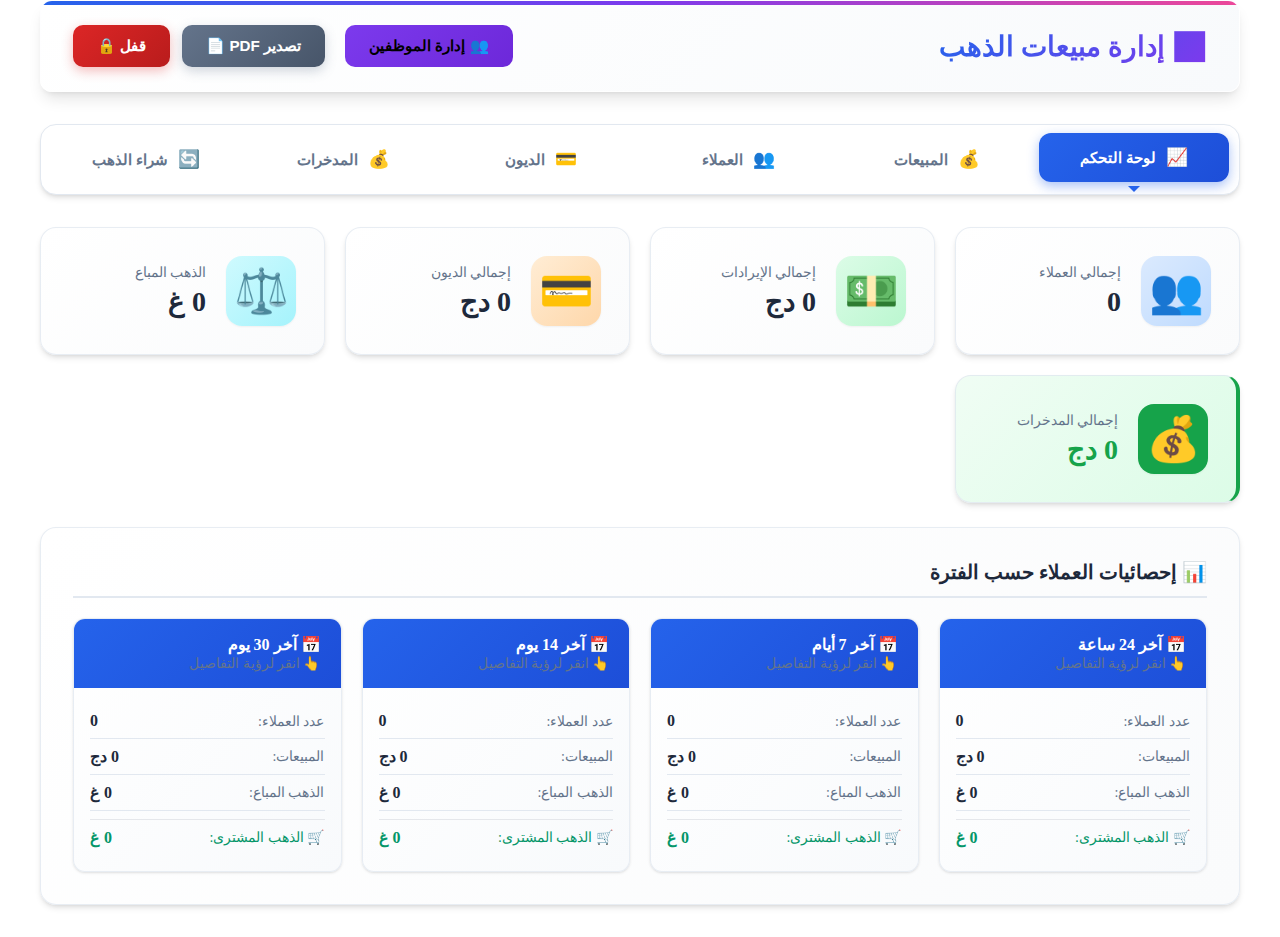
<file: sales.html>
<!DOCTYPE html>
<html lang="ar" dir="rtl">
<head>
    <meta charset="UTF-8">
    <meta name="viewport" content="width=device-width, initial-scale=1.0">
    <title>خزنة مبيعات الذهب - إدارة المبيعات</title>
    <link rel="stylesheet" href="styles.css">
</head>
<body>
    <div class="container">
        <div class="header-bar">
            <h1>📊 إدارة مبيعات الذهب</h1>
            <div class="header-actions">
                <button onclick="window.location.href='manage-employees.html'" class="btn btn-info" title="إدارة الموظفين" style="background: linear-gradient(135deg, #7c3aed 0%, #6d28d9 100%); margin-left: 0.5rem;">
                    👥 إدارة الموظفين
                </button>
                <button id="exportPdfBtn" class="btn btn-secondary" title="تصدير PDF">تصدير PDF 📄</button>
                <button id="lockBtn" class="btn btn-danger" title="تسجيل الخروج">قفل 🔒</button>
            </div>
        </div>

        <!-- Tab Navigation -->
        <div class="tabs">
            <button class="tab-btn active" data-tab="dashboard">
                <span class="tab-icon">📈</span>
                <span>لوحة التحكم</span>
            </button>
            <button class="tab-btn" data-tab="sales">
                <span class="tab-icon">💰</span>
                <span>المبيعات</span>
            </button>
            <button class="tab-btn" data-tab="clients">
                <span class="tab-icon">👥</span>
                <span>العملاء</span>
            </button>
            <button class="tab-btn" data-tab="credits">
                <span class="tab-icon">💳</span>
                <span>الديون</span>
            </button>
            <button class="tab-btn" data-tab="savings">
                <span class="tab-icon">💰</span>
                <span>المدخرات</span>
            </button>
            <button class="tab-btn" data-tab="purchases">
                <span class="tab-icon">🔄</span>
                <span>شراء الذهب</span>
            </button>
        </div>

        <!-- Dashboard Tab -->
        <div class="tab-content active" id="dashboard">
            <div class="stats-grid">
                <div class="stat-card stat-primary">
                    <div class="stat-icon">👥</div>
                    <div class="stat-info">
                        <div class="stat-label">إجمالي العملاء</div>
                        <div class="stat-value" id="totalClientsCount">0</div>
                    </div>
                </div>
                
                <div class="stat-card stat-success">
                    <div class="stat-icon">💵</div>
                    <div class="stat-info">
                        <div class="stat-label">إجمالي الإيرادات</div>
                        <div class="stat-value" id="totalRevenueAmount">0 دج</div>
                    </div>
                </div>
                
                <div class="stat-card stat-warning">
                    <div class="stat-icon">💳</div>
                    <div class="stat-info">
                        <div class="stat-label">إجمالي الديون</div>
                        <div class="stat-value" id="totalDebtAmount">0 دج</div>
                    </div>
                </div>
                
                <div class="stat-card stat-info">
                    <div class="stat-icon">⚖️</div>
                    <div class="stat-info">
                        <div class="stat-label">الذهب المباع</div>
                        <div class="stat-value" id="totalGramsSold">0 غ</div>
                    </div>
                </div>
                
                <div class="stat-card" style="background: linear-gradient(135deg, #f0fdf4 0%, #dcfce7 100%); border-right: 4px solid #16a34a;">
                    <div class="stat-icon" style="background: #16a34a; color: white;">💰</div>
                    <div class="stat-info">
                        <div class="stat-label">إجمالي المدخرات</div>
                        <div class="stat-value" id="totalSavingsAmount" style="color: #16a34a;">0 دج</div>
                    </div>
                </div>
            </div>

            <div class="card">
                <h2>📊 إحصائيات العملاء حسب الفترة</h2>
                <div class="period-stats">
                    <div class="period-card" onclick="showPeriodDetails(1)" style="cursor: pointer; transition: transform 0.2s;" onmouseover="this.style.transform='scale(1.02)'" onmouseout="this.style.transform='scale(1)'">
                        <div class="period-header">
                            <h3>📅 آخر 24 ساعة</h3>
                            <small style="color: #64748b; font-size: 0.85rem;">👆 انقر لرؤية التفاصيل</small>
                        </div>
                        <div class="period-content">
                            <div class="period-item">
                                <span class="period-label">عدد العملاء:</span>
                                <span class="period-value" id="clients1Day">0</span>
                            </div>
                            <div class="period-item">
                                <span class="period-label">المبيعات:</span>
                                <span class="period-value" id="revenue1Day">0 دج</span>
                            </div>
                            <div class="period-item">
                                <span class="period-label">الذهب المباع:</span>
                                <span class="period-value" id="grams1Day">0 غ</span>
                            </div>
                            <div class="period-item" style="border-top: 1px solid #e5e7eb; padding-top: 0.5rem; margin-top: 0.5rem;">
                                <span class="period-label" style="color: #059669;">🛒 الذهب المشترى:</span>
                                <span class="period-value" style="color: #059669;" id="purchased1Day">0 غ</span>
                            </div>
                        </div>
                    </div>

                    <div class="period-card" onclick="showPeriodDetails(7)" style="cursor: pointer; transition: transform 0.2s;" onmouseover="this.style.transform='scale(1.02)'" onmouseout="this.style.transform='scale(1)'">
                        <div class="period-header">
                            <h3>📅 آخر 7 أيام</h3>
                            <small style="color: #64748b; font-size: 0.85rem;">👆 انقر لرؤية التفاصيل</small>
                        </div>
                        <div class="period-content">
                            <div class="period-item">
                                <span class="period-label">عدد العملاء:</span>
                                <span class="period-value" id="clients7Days">0</span>
                            </div>
                            <div class="period-item">
                                <span class="period-label">المبيعات:</span>
                                <span class="period-value" id="revenue7Days">0 دج</span>
                            </div>
                            <div class="period-item">
                                <span class="period-label">الذهب المباع:</span>
                                <span class="period-value" id="grams7Days">0 غ</span>
                            </div>
                            <div class="period-item" style="border-top: 1px solid #e5e7eb; padding-top: 0.5rem; margin-top: 0.5rem;">
                                <span class="period-label" style="color: #059669;">🛒 الذهب المشترى:</span>
                                <span class="period-value" style="color: #059669;" id="purchased7Days">0 غ</span>
                            </div>
                        </div>
                    </div>

                    <div class="period-card" onclick="showPeriodDetails(14)" style="cursor: pointer; transition: transform 0.2s;" onmouseover="this.style.transform='scale(1.02)'" onmouseout="this.style.transform='scale(1)'">
                        <div class="period-header">
                            <h3>📅 آخر 14 يوم</h3>
                            <small style="color: #64748b; font-size: 0.85rem;">👆 انقر لرؤية التفاصيل</small>
                        </div>
                        <div class="period-content">
                            <div class="period-item">
                                <span class="period-label">عدد العملاء:</span>
                                <span class="period-value" id="clients14Days">0</span>
                            </div>
                            <div class="period-item">
                                <span class="period-label">المبيعات:</span>
                                <span class="period-value" id="revenue14Days">0 دج</span>
                            </div>
                            <div class="period-item">
                                <span class="period-label">الذهب المباع:</span>
                                <span class="period-value" id="grams14Days">0 غ</span>
                            </div>
                            <div class="period-item" style="border-top: 1px solid #e5e7eb; padding-top: 0.5rem; margin-top: 0.5rem;">
                                <span class="period-label" style="color: #059669;">🛒 الذهب المشترى:</span>
                                <span class="period-value" style="color: #059669;" id="purchased14Days">0 غ</span>
                            </div>
                        </div>
                    </div>

                    <div class="period-card" onclick="showPeriodDetails(30)" style="cursor: pointer; transition: transform 0.2s;" onmouseover="this.style.transform='scale(1.02)'" onmouseout="this.style.transform='scale(1)'">
                        <div class="period-header">
                            <h3>📅 آخر 30 يوم</h3>
                            <small style="color: #64748b; font-size: 0.85rem;">👆 انقر لرؤية التفاصيل</small>
                        </div>
                        <div class="period-content">
                            <div class="period-item">
                                <span class="period-label">عدد العملاء:</span>
                                <span class="period-value" id="clients30Days">0</span>
                            </div>
                            <div class="period-item">
                                <span class="period-label">المبيعات:</span>
                                <span class="period-value" id="revenue30Days">0 دج</span>
                            </div>
                            <div class="period-item">
                                <span class="period-label">الذهب المباع:</span>
                                <span class="period-value" id="grams30Days">0 غ</span>
                            </div>
                            <div class="period-item" style="border-top: 1px solid #e5e7eb; padding-top: 0.5rem; margin-top: 0.5rem;">
                                <span class="period-label" style="color: #059669;">🛒 الذهب المشترى:</span>
                                <span class="period-value" style="color: #059669;" id="purchased30Days">0 غ</span>
                            </div>
                        </div>
                    </div>
                </div>
            </div>
        </div>

        <!-- Sales Tab -->
        <div class="tab-content" id="sales">

            <div class="card">
                <h2>إضافة عملية بيع جديدة</h2>
            <form id="salesForm">
                <div class="form-row">
                    <div class="form-group">
                        <label for="firstName">الاسم الأول</label>
                        <input type="text" id="firstName" name="firstName" required placeholder="الاسم الأول">
                    </div>
                    <div class="form-group">
                        <label for="lastName">اسم العائلة</label>
                        <input type="text" id="lastName" name="lastName" required placeholder="اسم العائلة">
                    </div>
                </div>
                
                    <div class="form-row">
                        <div class="form-group">
                            <label for="idNumber">رقم الهوية (اختياري)</label>
                            <input type="text" id="idNumber" name="idNumber" placeholder="رقم الهوية الوطنية">
                        </div>
                        <div class="form-group">
                            <label for="phoneNumber">رقم الهاتف 📱 (اختياري)</label>
                            <input type="tel" id="phoneNumber" name="phoneNumber" placeholder="0555123456">
                        </div>
                    </div>                <div class="form-row">
                    <div class="form-group">
                        <label for="grams">الوزن (غرام)</label>
                        <input type="number" id="grams" name="grams" required step="0.01" min="0" placeholder="0.00">
                    </div>
                    <div class="form-group">
                        <label for="price">السعر الإجمالي (دج)</label>
                        <input type="number" id="price" name="price" required step="0.01" min="0" placeholder="0.00">
                    </div>
                </div>
                
                <div class="form-group">
                    <label for="paid">المبلغ المدفوع (دج)</label>
                    <input type="number" id="paid" name="paid" required step="0.01" min="0" placeholder="0.00">
                    <small style="display: block; margin-top: 0.5rem; color: #64748b;">
                        💡 إذا كان المبلغ أقل من السعر، سيتم إضافة دين للعميل تلقائياً
                    </small>
                </div>
                
                <button type="submit" class="btn btn-primary">إضافة العملية ➕</button>
            </form>
            </div>

            <div class="card">
                <h2>سجل المبيعات</h2>
                
                <!-- Search Box for Sales -->
                <div class="search-box" style="margin-bottom: 1.5rem;">
                    <input type="text" 
                           id="salesSearchInput" 
                           placeholder="🔍 البحث بالاسم أو رقم الهاتف..." 
                           style="width: 100%; padding: 0.75rem; border: 2px solid #e2e8f0; border-radius: 8px; font-size: 1rem;">
                </div>
                
                <div id="salesTableContainer">
                    <p class="empty-message">لا توجد عمليات بيع مسجلة بعد</p>
                </div>
            </div>
        </div>

        <!-- Clients Tab -->
        <div class="tab-content" id="clients">
            <div class="card">
                <h2>� قائمة العملاء</h2>
                
                <!-- Search Box for Clients -->
                <div class="search-box" style="margin-bottom: 1.5rem;">
                    <input type="text" 
                           id="clientsSearchInput" 
                           placeholder="🔍 البحث بالاسم أو رقم الهاتف..." 
                           style="width: 100%; padding: 0.75rem; border: 2px solid #e2e8f0; border-radius: 8px; font-size: 1rem;">
                </div>
                
                <div id="clientsListContainer">
                    <p class="empty-message">لا يوجد عملاء مسجلين بعد</p>
                </div>
            </div>
        </div>

        <!-- Credits Tab -->
        <div class="tab-content" id="credits">
            <div class="card">
                <h2>➕ إضافة عميل مدين جديد</h2>
                <form id="creditForm">
                    <div class="form-row">
                        <div class="form-group">
                            <label for="creditFirstName">الاسم الأول</label>
                            <input type="text" id="creditFirstName" name="creditFirstName" required placeholder="الاسم الأول">
                        </div>
                        <div class="form-group">
                            <label for="creditLastName">اسم العائلة</label>
                            <input type="text" id="creditLastName" name="creditLastName" required placeholder="اسم العائلة">
                        </div>
                    </div>
                    
                    <div class="form-row">
                        <div class="form-group">
                            <label for="creditIdNumber">رقم الهوية (اختياري)</label>
                            <input type="text" id="creditIdNumber" name="creditIdNumber" placeholder="رقم الهوية الوطنية">
                        </div>
                        <div class="form-group">
                            <label for="creditPhoneNumber">رقم الهاتف 📱 (اختياري)</label>
                            <input type="tel" id="creditPhoneNumber" name="creditPhoneNumber" placeholder="0555123456">
                        </div>
                    </div>
                    
                    <div class="form-row">
                        <div class="form-group">
                            <label for="creditTotalAmount">المبلغ الإجمالي (دج)</label>
                            <input type="number" id="creditTotalAmount" name="creditTotalAmount" required step="0.01" min="0.01" placeholder="0.00">
                            <small style="display: block; margin-top: 0.5rem; color: #6c757d;">
                                المبلغ الكلي الذي يجب على العميل دفعه
                            </small>
                        </div>
                        <div class="form-group">
                            <label for="creditPaidAmount">المبلغ المدفوع (دج)</label>
                            <input type="number" id="creditPaidAmount" name="creditPaidAmount" required step="0.01" min="0" placeholder="0.00">
                            <small style="display: block; margin-top: 0.5rem; color: #6c757d;">
                                المبلغ الذي دفعه العميل حتى الآن
                            </small>
                        </div>
                    </div>
                    
                    <div class="form-group">
                        <label for="creditNote">ملاحظة (اختياري)</label>
                        <input type="text" id="creditNote" name="creditNote" placeholder="سبب الدين أو ملاحظة إضافية">
                    </div>
                    
                    <div class="credit-summary" id="creditSummary" style="display: none;">
                        <div class="summary-item">
                            <span>المبلغ المتبقي:</span>
                            <strong id="remainingAmount" style="color: #c92a2a; font-size: 1.25rem;">0.00 دج</strong>
                        </div>
                    </div>
                    
                    <button type="submit" class="btn btn-primary">إضافة العميل المدين ➕</button>
                </form>
            </div>

            <div class="card" id="creditClientsSection">
                <h2>💳 قائمة العملاء المدينين</h2>
                
                <!-- Search Box for Credits -->
                <div class="search-box" style="margin-bottom: 1.5rem;">
                    <input type="text" 
                           id="creditsSearchInput" 
                           placeholder="🔍 البحث بالاسم أو رقم الهاتف..." 
                           style="width: 100%; padding: 0.75rem; border: 2px solid #e2e8f0; border-radius: 8px; font-size: 1rem;">
                </div>
                
                <div id="creditClientsContainer">
                    <p class="empty-message">لا توجد ديون مسجلة</p>
                </div>
            </div>
        </div>

        <!-- Savings Tab -->
        <div class="tab-content" id="savings">
            <div class="card">
                <h2>💰 إضافة مدخرات لعميل</h2>
                <p class="subtitle" style="color: #64748b; margin-bottom: 1.5rem;">
                    العميل يدفع مبلغاً للادخار عندك لشراء منتج لاحقاً (مثل خاتم، سوار، إلخ)
                </p>
                
                <form id="savingsForm">
                    <div class="form-row">
                        <div class="form-group">
                            <label for="savingsFirstName">الاسم الأول</label>
                            <input type="text" id="savingsFirstName" name="savingsFirstName" required placeholder="الاسم الأول">
                        </div>
                        <div class="form-group">
                            <label for="savingsLastName">اسم العائلة</label>
                            <input type="text" id="savingsLastName" name="savingsLastName" required placeholder="اسم العائلة">
                        </div>
                    </div>
                    
                    <div class="form-row">
                        <div class="form-group">
                            <label for="savingsIdNumber">رقم الهوية (اختياري)</label>
                            <input type="text" id="savingsIdNumber" name="savingsIdNumber" placeholder="رقم الهوية الوطنية">
                        </div>
                        <div class="form-group">
                            <label for="savingsPhoneNumber">رقم الهاتف 📱 (اختياري)</label>
                            <input type="tel" id="savingsPhoneNumber" name="savingsPhoneNumber" placeholder="0555123456">
                        </div>
                    </div>
                    
                    <div class="form-group">
                        <label for="savingsAmount">المبلغ المدخر (دج)</label>
                        <input type="number" id="savingsAmount" name="savingsAmount" required step="0.01" min="0.01" placeholder="0.00">
                        <small style="display: block; margin-top: 0.5rem; color: #64748b;">
                            💡 المبلغ الذي يدفعه العميل للادخار
                        </small>
                    </div>
                    
                    <div class="form-group">
                        <label for="savingsGoal">الهدف من الادخار (اختياري)</label>
                        <input type="text" id="savingsGoal" name="savingsGoal" placeholder="مثال: خاتم ذهب، سوار، عقد، إلخ">
                        <small style="display: block; margin-top: 0.5rem; color: #64748b;">
                            💍 ما الذي يريد العميل شراءه؟
                        </small>
                    </div>
                    
                    <button type="submit" class="btn btn-primary">إضافة المدخرات 💰</button>
                </form>
            </div>

            <div class="card">
                <h2>💎 قائمة العملاء المدخرين</h2>
                
                <!-- Search Box for Savings -->
                <div class="search-box" style="margin-bottom: 1.5rem;">
                    <input type="text" 
                           id="savingsSearchInput" 
                           placeholder="🔍 البحث بالاسم أو رقم الهاتف..." 
                           style="width: 100%; padding: 0.75rem; border: 2px solid #e2e8f0; border-radius: 8px; font-size: 1rem;">
                </div>
                
                <div id="savingsClientsContainer">
                    <p class="empty-message">لا توجد مدخرات مسجلة</p>
                </div>
            </div>
        </div>

        <!-- Gold Purchases Tab (Buy from Customers) -->
        <div class="tab-content" id="purchases">
            <div class="card">
                <h2>🔄 شراء ذهب من عميل</h2>
                <p class="subtitle" style="color: #64748b; margin-bottom: 1.5rem;">
                    عندما يأتي عميل لبيع ذهب لك - أنت تشتري منه
                </p>
                
                <form id="purchaseForm">
                    <div class="form-row">
                        <div class="form-group">
                            <label for="purchaseFirstName">الاسم الأول</label>
                            <input type="text" id="purchaseFirstName" name="purchaseFirstName" required placeholder="الاسم الأول">
                        </div>
                        <div class="form-group">
                            <label for="purchaseLastName">اسم العائلة</label>
                            <input type="text" id="purchaseLastName" name="purchaseLastName" required placeholder="اسم العائلة">
                        </div>
                    </div>
                    
                    <div class="form-row">
                        <div class="form-group">
                            <label for="purchaseIdNumber">رقم الهوية (اختياري)</label>
                            <input type="text" id="purchaseIdNumber" name="purchaseIdNumber" placeholder="رقم الهوية الوطنية">
                        </div>
                        <div class="form-group">
                            <label for="purchasePhoneNumber">رقم الهاتف 📱 (اختياري)</label>
                            <input type="tel" id="purchasePhoneNumber" name="purchasePhoneNumber" placeholder="0555123456">
                        </div>
                    </div>
                    
                    <div class="form-row">
                        <div class="form-group">
                            <label for="purchaseGrams">الوزن (غرام)</label>
                            <input type="number" id="purchaseGrams" name="purchaseGrams" required step="0.01" min="0.01" placeholder="0.00">
                            <small style="display: block; margin-top: 0.5rem; color: #64748b;">
                                ⚖️ وزن الذهب الذي يبيعه العميل لك
                            </small>
                        </div>
                        <div class="form-group">
                            <label for="purchasePrice">السعر المتفق عليه (دج)</label>
                            <input type="number" id="purchasePrice" name="purchasePrice" required step="0.01" min="0" placeholder="0.00">
                            <small style="display: block; margin-top: 0.5rem; color: #64748b;">
                                💰 السعر الذي ستدفعه للعميل
                            </small>
                        </div>
                    </div>
                    
                    <div class="form-group">
                        <label for="purchasePaid">المبلغ المدفوع للعميل (دج)</label>
                        <input type="number" id="purchasePaid" name="purchasePaid" required step="0.01" min="0" placeholder="0.00">
                        <small style="display: block; margin-top: 0.5rem; color: #64748b;">
                            💵 المبلغ الذي دفعته للعميل الآن
                        </small>
                    </div>
                    
                    <div class="form-group">
                        <label for="purchaseNote">ملاحظة (اختياري)</label>
                        <input type="text" id="purchaseNote" name="purchaseNote" placeholder="نوع الذهب، العيار، وصف القطعة، إلخ">
                    </div>
                    
                    <button type="submit" class="btn btn-primary" style="background: linear-gradient(135deg, #0891b2 0%, #06b6d4 100%);">
                        شراء الذهب 🔄
                    </button>
                </form>
            </div>

            <div class="card">
                <h2>📋 سجل مشتريات الذهب</h2>
                
                <!-- Search Box -->
                <div class="search-box" style="margin-bottom: 1.5rem;">
                    <input type="text" 
                           id="purchasesSearchInput" 
                           placeholder="🔍 البحث بالاسم أو رقم الهاتف..." 
                           style="width: 100%; padding: 0.75rem; border: 2px solid #e2e8f0; border-radius: 8px; font-size: 1rem;">
                </div>
                
                <div id="purchasesListContainer">
                    <p class="empty-message">لا توجد مشتريات مسجلة</p>
                </div>
            </div>
        </div>
    </div>

    <!-- Period Details Modal -->
    <div id="periodDetailsModal" class="modal" style="display: none;">
        <div class="modal-content" style="max-width: 90%; max-height: 90vh; overflow-y: auto;">
            <div class="modal-header">
                <h2 id="periodDetailsTitle">📊 تفاصيل الفترة</h2>
                <button class="modal-close" onclick="closePeriodDetailsModal()">&times;</button>
            </div>
            <div class="modal-body">
                <!-- Summary Cards -->
                <div class="stats-grid" style="margin-bottom: 2rem; grid-template-columns: repeat(auto-fit, minmax(200px, 1fr));">
                    <div class="stat-card stat-success">
                        <div class="stat-icon">💵</div>
                        <div class="stat-info">
                            <div class="stat-label">إجمالي الإيرادات</div>
                            <div class="stat-value" id="periodTotalRevenue">0 دج</div>
                        </div>
                    </div>
                    <div class="stat-card stat-warning">
                        <div class="stat-icon">💳</div>
                        <div class="stat-info">
                            <div class="stat-label">إجمالي الديون</div>
                            <div class="stat-value" id="periodTotalDebt">0 دج</div>
                        </div>
                    </div>
                    <div class="stat-card stat-info">
                        <div class="stat-icon">⚖️</div>
                        <div class="stat-info">
                            <div class="stat-label">الذهب المباع</div>
                            <div class="stat-value" id="periodTotalGrams">0 غ</div>
                        </div>
                    </div>
                    <div class="stat-card" style="background: linear-gradient(135deg, #059669 0%, #047857 100%); color: white;">
                        <div class="stat-icon">🛒</div>
                        <div class="stat-info">
                            <div class="stat-label">الذهب المشترى</div>
                            <div class="stat-value" id="periodTotalPurchased">0 غ</div>
                        </div>
                    </div>
                </div>
                
                <!-- Detailed Table -->
                <div id="periodDetailsTable"></div>
            </div>
        </div>
    </div>

    <!-- Payment Modal -->
    <div id="paymentModal" class="modal" style="display: none;">
        <div class="modal-content">
            <div class="modal-header">
                <h2>💰 إضافة دفعة جديدة</h2>
                <button class="modal-close" onclick="closePaymentModal()">&times;</button>
            </div>
            <div class="modal-body">
                <p id="modalClientInfo" style="margin-bottom: 1rem; font-weight: 600;"></p>
                <p id="modalDebtInfo" style="margin-bottom: 1.5rem; color: #dc2626; font-size: 1.1rem;"></p>
                
                <form id="paymentForm">
                    <div class="form-group">
                        <label for="paymentAmount">المبلغ المدفوع (دج)</label>
                        <input type="number" id="paymentAmount" name="paymentAmount" required step="0.01" min="0.01" placeholder="0.00">
                    </div>
                    <div class="form-group">
                        <label for="paymentNote">ملاحظة (اختياري)</label>
                        <input type="text" id="paymentNote" name="paymentNote" placeholder="ملاحظة أو وصف للدفعة">
                    </div>
                    <div style="display: flex; gap: 1rem;">
                        <button type="submit" class="btn btn-primary" style="flex: 1;">تسجيل الدفعة ✅</button>
                        <button type="button" class="btn btn-secondary" style="flex: 1;" onclick="closePaymentModal()">إلغاء</button>
                    </div>
                </form>
            </div>
        </div>
    </div>

    <script type="module">
        import { encryptJSON, decryptJSON } from './crypto.js';
        import { saveVault, loadVault, syncOnStart } from './store.js';
        import { formatCurrency } from './app.js';

        // Check authentication
        const password = sessionStorage.getItem('vault_pass');
        if (!password) {
            window.location.href = 'index.html';
            throw new Error('Unauthorized');
        }

        let records = [];
        let purchases = []; // Gold purchases from customers
        let currentPaymentRecordId = null;

        // Tab switching
        document.querySelectorAll('.tab-btn').forEach(btn => {
            btn.addEventListener('click', () => {
                const targetTab = btn.dataset.tab;
                
                // Update active states
                document.querySelectorAll('.tab-btn').forEach(b => b.classList.remove('active'));
                document.querySelectorAll('.tab-content').forEach(c => c.classList.remove('active'));
                
                btn.classList.add('active');
                document.getElementById(targetTab).classList.add('active');
            });
        });

        // Load existing data
        async function loadData() {
            try {
                console.log('🔄 Starting data load with cloud sync...');
                
                // STEP 1: Check cloud for updates (using password for user ID)
                const cloudData = await syncOnStart(password);
                
                let blob;
                if (cloudData) {
                    console.log('☁️ Using cloud data (newer or first time)');
                    blob = cloudData;
                    
                    // Save cloud data locally for offline use
                    try {
                        await saveVault(cloudData, password);
                        console.log('💾 Cloud data saved locally');
                    } catch (saveError) {
                        console.warn('⚠️ Could not save cloud data locally:', saveError);
                    }
                } else {
                    // STEP 2: If no cloud data, use local
                    console.log('💾 Using local data');
                    blob = await loadVault();
                }
                
                // STEP 3: Decrypt and load
                if (blob) {
                    const decrypted = await decryptJSON(blob, password);
                    if (Array.isArray(decrypted)) {
                        records = decrypted;
                        console.log('✅ Data loaded successfully:', records.length, 'records');
                    }
                }
                
                // Load purchases (stored separately)
                try {
                    const purchasesStr = localStorage.getItem('gold_purchases');
                    if (purchasesStr) {
                        purchases = JSON.parse(purchasesStr);
                        console.log('✅ Purchases loaded:', purchases.length, 'purchases');
                    }
                } catch (e) {
                    console.warn('Could not load purchases:', e);
                    purchases = [];
                }
            } catch (error) {
                console.error('Failed to load data:', error.message);
                alert('فشل تحميل البيانات. قد تكون كلمة المرور غير صحيحة.');
                sessionStorage.removeItem('vault_pass');
                window.location.href = 'index.html';
            }
            renderDashboard();
            renderTable();
            renderClientsList();
            renderCreditClients();
            renderSavingsClients();
            renderPurchasesList();
        }

        // Calculate statistics
        function calculateStats() {
            const now = new Date();
            const oneDayAgo = new Date(now - 24 * 60 * 60 * 1000);
            const sevenDaysAgo = new Date(now - 7 * 24 * 60 * 60 * 1000);
            const fourteenDaysAgo = new Date(now - 14 * 24 * 60 * 60 * 1000);
            const thirtyDaysAgo = new Date(now - 30 * 24 * 60 * 60 * 1000);

            // Get unique clients
            const uniqueClients = new Set();
            records.forEach(r => uniqueClients.add(r.idNumber));

            // Calculate totals
            let totalRevenue = 0;
            let totalDebt = 0;
            let totalGrams = 0;
            let totalSavings = 0;

            const stats1Day = { clients: new Set(), revenue: 0, grams: 0, purchasedGrams: 0, purchasedAmount: 0 };
            const stats7Days = { clients: new Set(), revenue: 0, grams: 0, purchasedGrams: 0, purchasedAmount: 0 };
            const stats14Days = { clients: new Set(), revenue: 0, grams: 0, purchasedGrams: 0, purchasedAmount: 0 };
            const stats30Days = { clients: new Set(), revenue: 0, grams: 0, purchasedGrams: 0, purchasedAmount: 0 };

            records.forEach(record => {
                const recordDate = new Date(record.date);
                const totalPaid = getTotalPaid(record);
                const debt = record.price - totalPaid;

                // Calculate savings (negative paid = customer has credit with us)
                if (totalPaid < 0) {
                    totalSavings += -totalPaid;
                } else {
                    totalRevenue += totalPaid;
                    totalDebt += debt;
                }
                
                totalGrams += record.grams;

                // Period statistics
                if (recordDate >= oneDayAgo) {
                    stats1Day.clients.add(record.idNumber);
                    stats1Day.revenue += record.price;
                    stats1Day.grams += record.grams;
                }
                if (recordDate >= sevenDaysAgo) {
                    stats7Days.clients.add(record.idNumber);
                    stats7Days.revenue += record.price;
                    stats7Days.grams += record.grams;
                }
                if (recordDate >= fourteenDaysAgo) {
                    stats14Days.clients.add(record.idNumber);
                    stats14Days.revenue += record.price;
                    stats14Days.grams += record.grams;
                }
                if (recordDate >= thirtyDaysAgo) {
                    stats30Days.clients.add(record.idNumber);
                    stats30Days.revenue += record.price;
                    stats30Days.grams += record.grams;
                }
            });

            // Calculate purchase statistics (gold bought FROM customers)
            purchases.forEach(purchase => {
                const purchaseDate = new Date(purchase.date);
                
                if (purchaseDate >= oneDayAgo) {
                    stats1Day.purchasedGrams += purchase.grams;
                    stats1Day.purchasedAmount += purchase.price;
                }
                if (purchaseDate >= sevenDaysAgo) {
                    stats7Days.purchasedGrams += purchase.grams;
                    stats7Days.purchasedAmount += purchase.price;
                }
                if (purchaseDate >= fourteenDaysAgo) {
                    stats14Days.purchasedGrams += purchase.grams;
                    stats14Days.purchasedAmount += purchase.price;
                }
                if (purchaseDate >= thirtyDaysAgo) {
                    stats30Days.purchasedGrams += purchase.grams;
                    stats30Days.purchasedAmount += purchase.price;
                }
            });

            return {
                totalClients: uniqueClients.size,
                totalRevenue,
                totalDebt,
                totalGrams,
                totalSavings,
                period1Day: { 
                    clients: stats1Day.clients.size, 
                    revenue: stats1Day.revenue, 
                    grams: stats1Day.grams,
                    purchasedGrams: stats1Day.purchasedGrams,
                    purchasedAmount: stats1Day.purchasedAmount
                },
                period7Days: { 
                    clients: stats7Days.clients.size, 
                    revenue: stats7Days.revenue, 
                    grams: stats7Days.grams,
                    purchasedGrams: stats7Days.purchasedGrams,
                    purchasedAmount: stats7Days.purchasedAmount
                },
                period14Days: { 
                    clients: stats14Days.clients.size, 
                    revenue: stats14Days.revenue, 
                    grams: stats14Days.grams,
                    purchasedGrams: stats14Days.purchasedGrams,
                    purchasedAmount: stats14Days.purchasedAmount
                },
                period30Days: { 
                    clients: stats30Days.clients.size, 
                    revenue: stats30Days.revenue, 
                    grams: stats30Days.grams,
                    purchasedGrams: stats30Days.purchasedGrams,
                    purchasedAmount: stats30Days.purchasedAmount
                }
            };
        }

        // Render dashboard
        function renderDashboard() {
            const stats = calculateStats();

            document.getElementById('totalClientsCount').textContent = stats.totalClients;
            document.getElementById('totalRevenueAmount').textContent = formatCurrency(stats.totalRevenue);
            document.getElementById('totalDebtAmount').textContent = formatCurrency(stats.totalDebt);
            document.getElementById('totalGramsSold').textContent = stats.totalGrams.toFixed(2) + ' غ';
            document.getElementById('totalSavingsAmount').textContent = formatCurrency(stats.totalSavings);

            document.getElementById('clients1Day').textContent = stats.period1Day.clients;
            document.getElementById('revenue1Day').textContent = formatCurrency(stats.period1Day.revenue);
            document.getElementById('grams1Day').textContent = stats.period1Day.grams.toFixed(2) + ' غ';
            document.getElementById('purchased1Day').textContent = stats.period1Day.purchasedGrams.toFixed(2) + ' غ';

            document.getElementById('clients7Days').textContent = stats.period7Days.clients;
            document.getElementById('revenue7Days').textContent = formatCurrency(stats.period7Days.revenue);
            document.getElementById('grams7Days').textContent = stats.period7Days.grams.toFixed(2) + ' غ';
            document.getElementById('purchased7Days').textContent = stats.period7Days.purchasedGrams.toFixed(2) + ' غ';

            document.getElementById('clients14Days').textContent = stats.period14Days.clients;
            document.getElementById('revenue14Days').textContent = formatCurrency(stats.period14Days.revenue);
            document.getElementById('grams14Days').textContent = stats.period14Days.grams.toFixed(2) + ' غ';
            document.getElementById('purchased14Days').textContent = stats.period14Days.purchasedGrams.toFixed(2) + ' غ';

            document.getElementById('clients30Days').textContent = stats.period30Days.clients;
            document.getElementById('revenue30Days').textContent = formatCurrency(stats.period30Days.revenue);
            document.getElementById('grams30Days').textContent = stats.period30Days.grams.toFixed(2) + ' غ';
            document.getElementById('purchased30Days').textContent = stats.period30Days.purchasedGrams.toFixed(2) + ' غ';
        }

        // Save data
        async function saveData() {
            try {
                const encrypted = await encryptJSON(records, password);
                await saveVault(encrypted, password); // Pass password for cloud sync
            } catch (error) {
                console.error('Failed to save data:', error.message);
                alert('فشل حفظ البيانات. الرجاء المحاولة مرة أخرى.');
                throw error;
            }
        }

        // Calculate total paid including payment history
        function getTotalPaid(record) {
            let total = record.paid || 0;
            if (record.payments && Array.isArray(record.payments)) {
                total += record.payments.reduce((sum, p) => sum + (p.amount || 0), 0);
            }
            return total;
        }

        // Render table
        function renderTable() {
            const container = document.getElementById('salesTableContainer');
            
            // Filter records based on search
            let filteredRecords = records;
            if (currentSalesFilter) {
                filteredRecords = records.filter(record => {
                    const fullName = `${record.firstName} ${record.lastName}`.toLowerCase();
                    const phone = (record.phoneNumber || '').toLowerCase();
                    return fullName.includes(currentSalesFilter) || phone.includes(currentSalesFilter);
                });
            }
            
            if (filteredRecords.length === 0) {
                container.innerHTML = '<p class="empty-message">لا توجد نتائج</p>';
                return;
            }

            const table = document.createElement('table');
            table.className = 'sales-table';
            
            table.innerHTML = `
                <thead>
                    <tr>
                        <th>التاريخ</th>
                        <th>العميل</th>
                        <th>رقم الهوية</th>
                        <th>النوع</th>
                        <th>الوزن (غ)</th>
                        <th>السعر</th>
                        <th>المدفوع</th>
                        <th>المتبقي</th>
                        <th>الحالة</th>
                    </tr>
                </thead>
                <tbody>
                    ${filteredRecords.map((record, index) => {
                        const date = new Date(record.date);
                        const dateStr = date.toLocaleDateString('ar-DZ', {
                            year: 'numeric',
                            month: '2-digit',
                            day: '2-digit',
                            hour: '2-digit',
                            minute: '2-digit'
                        });
                        const customerName = `${record.firstName} ${record.lastName}`;
                        const totalPaid = getTotalPaid(record);
                        const due = record.price - totalPaid;
                        const hasPaidFully = due <= 0;
                        const isCreditOnly = record.isCreditOnly === true;
                        
                        return `
                            <tr class="${isCreditOnly ? 'credit-only-row' : ''}">
                                <td>${dateStr}</td>
                                <td>
                                    ${customerName}
                                    ${record.employee ? '<br><span class="badge" style="background: #7c3aed; font-size: 0.75rem;">👤 ' + record.employee + '</span>' : ''}
                                    ${record.phoneNumber ? '<br><small style="color: #0c8599;">📱 ' + record.phoneNumber + '</small>' : ''}
                                    ${record.note ? '<br><small style="color: #6c757d;">(' + record.note + ')</small>' : ''}
                                </td>
                                <td>${record.idNumber}</td>
                                <td>
                                    ${isCreditOnly 
                                        ? '<span class="badge badge-info">دين فقط</span>' 
                                        : '<span class="badge badge-primary">بيع</span>'
                                    }
                                </td>
                                <td>${record.grams > 0 ? record.grams.toFixed(2) : '-'}</td>
                                <td>${formatCurrency(record.price)}</td>
                                <td>${formatCurrency(totalPaid)}</td>
                                <td class="${due > 0 ? 'due-amount' : 'paid-full'}">${formatCurrency(due)}</td>
                                <td>
                                    ${hasPaidFully 
                                        ? '<span class="badge badge-success">مدفوع ✓</span>' 
                                        : `<span class="badge badge-warning">دين</span>`
                                    }
                                </td>
                            </tr>
                        `;
                    }).join('')}
                </tbody>
            `;
            
            container.innerHTML = '';
            container.appendChild(table);
        }

        // Render clients list
        function renderClientsList() {
            const container = document.getElementById('clientsListContainer');
            
            // Group records by client
            const clientsMap = new Map();
            
            records.forEach(record => {
                const clientKey = record.idNumber;
                if (!clientsMap.has(clientKey)) {
                    clientsMap.set(clientKey, {
                        firstName: record.firstName,
                        lastName: record.lastName,
                        idNumber: record.idNumber,
                        phoneNumber: record.phoneNumber,
                        transactions: [],
                        totalSpent: 0,
                        totalPaid: 0,
                        totalDebt: 0,
                        totalGrams: 0
                    });
                }
                
                const client = clientsMap.get(clientKey);
                const totalPaid = getTotalPaid(record);
                const debt = record.price - totalPaid;
                
                client.transactions.push(record);
                client.totalSpent += record.price;
                client.totalPaid += totalPaid;
                client.totalDebt += debt;
                client.totalGrams += record.grams;
            });
            
            if (clientsMap.size === 0) {
                container.innerHTML = '<p class="empty-message">لا يوجد عملاء مسجلين بعد</p>';
                return;
            }
            
            let clientsArray = Array.from(clientsMap.values()).sort((a, b) => b.totalSpent - a.totalSpent);
            
            // Filter clients based on search
            if (currentClientsFilter) {
                clientsArray = clientsArray.filter(client => {
                    const fullName = `${client.firstName} ${client.lastName}`.toLowerCase();
                    const phone = (client.phoneNumber || '').toLowerCase();
                    return fullName.includes(currentClientsFilter) || phone.includes(currentClientsFilter);
                });
            }
            
            if (clientsArray.length === 0) {
                container.innerHTML = '<p class="empty-message">لا توجد نتائج</p>';
                return;
            }
            
            container.innerHTML = `
                <div class="clients-grid">
                    ${clientsArray.map(client => {
                        const customerName = `${client.firstName} ${client.lastName}`;
                        const hasDebt = client.totalDebt > 0;
                        
                        return `
                            <div class="client-card ${hasDebt ? 'client-has-debt' : ''}">
                                <div class="client-header">
                                    <div class="client-avatar">${client.firstName.charAt(0)}${client.lastName.charAt(0)}</div>
                                    <div>
                                        <h3 class="client-name">${customerName}</h3>
                                        <p class="client-id">رقم الهوية: ${client.idNumber}</p>
                                        ${client.transactions[0].phoneNumber ? `<p class="client-phone">📱 ${client.transactions[0].phoneNumber}</p>` : ''}
                                    </div>
                                </div>
                                <div class="client-stats">
                                    <div class="client-stat">
                                        <span class="client-stat-label">عدد العمليات</span>
                                        <span class="client-stat-value">${client.transactions.length}</span>
                                    </div>
                                    <div class="client-stat">
                                        <span class="client-stat-label">إجمالي المشتريات</span>
                                        <span class="client-stat-value">${formatCurrency(client.totalSpent)}</span>
                                    </div>
                                    <div class="client-stat">
                                        <span class="client-stat-label">المدفوع</span>
                                        <span class="client-stat-value">${formatCurrency(client.totalPaid)}</span>
                                    </div>
                                    <div class="client-stat">
                                        <span class="client-stat-label">الديون</span>
                                        <span class="client-stat-value ${hasDebt ? 'text-danger' : 'text-success'}">
                                            ${formatCurrency(client.totalDebt)}
                                        </span>
                                    </div>
                                    <div class="client-stat">
                                        <span class="client-stat-label">الذهب المشترى</span>
                                        <span class="client-stat-value">${client.totalGrams.toFixed(2)} غ</span>
                                    </div>
                                </div>
                            </div>
                        `;
                    }).join('')}
                </div>
            `;
        }

        // Render credit clients section
        function renderCreditClients() {
            const container = document.getElementById('creditClientsContainer');
            
            // Filter records with outstanding debt
            let debtors = records
                .map((record, index) => ({ ...record, originalIndex: index }))
                .filter(record => {
                    const totalPaid = getTotalPaid(record);
                    return record.price - totalPaid > 0;
                })
                .sort((a, b) => {
                    const dueA = a.price - getTotalPaid(a);
                    const dueB = b.price - getTotalPaid(b);
                    return dueB - dueA; // Highest debt first
                });
            
            // Filter debtors based on search
            if (currentCreditsFilter) {
                debtors = debtors.filter(record => {
                    const fullName = `${record.firstName} ${record.lastName}`.toLowerCase();
                    const phone = (record.phoneNumber || '').toLowerCase();
                    return fullName.includes(currentCreditsFilter) || phone.includes(currentCreditsFilter);
                });
            }
            
            if (debtors.length === 0) {
                container.innerHTML = '<p class="empty-message">لا توجد نتائج</p>';
                return;
            }
            
            container.innerHTML = debtors.map(record => {
                const customerName = `${record.firstName} ${record.lastName}`;
                const totalPaid = getTotalPaid(record);
                const due = record.price - totalPaid;
                const lastPaymentDate = record.payments && record.payments.length > 0 
                    ? new Date(record.payments[record.payments.length - 1].date).toLocaleDateString('ar-DZ')
                    : 'لم يتم الدفع بعد';
                
                return `
                    <div class="credit-card">
                        <div class="credit-header">
                            <div>
                                <h3>${customerName}</h3>
                                <p class="credit-id">رقم الهوية: ${record.idNumber}</p>
                                ${record.phoneNumber ? `<p class="credit-phone">📱 ${record.phoneNumber}</p>` : ''}
                            </div>
                            <div class="credit-amount">${formatCurrency(due)}</div>
                        </div>
                        <div class="credit-details">
                            <div class="credit-detail-item">
                                <span>السعر الكلي:</span>
                                <strong>${formatCurrency(record.price)}</strong>
                            </div>
                            <div class="credit-detail-item">
                                <span>المدفوع:</span>
                                <strong>${formatCurrency(totalPaid)}</strong>
                            </div>
                            <div class="credit-detail-item">
                                <span>تاريخ آخر دفعة:</span>
                                <strong>${lastPaymentDate}</strong>
                            </div>
                        </div>
                        <div class="credit-actions">
                            ${record.phoneNumber ? `<a href="tel:${record.phoneNumber}" class="btn btn-success btn-sm">اتصال 📞</a>` : ''}
                            <button class="btn btn-primary btn-sm" onclick="openPaymentModal('${record.id || record.originalIndex}')">
                                إضافة دفعة 💰
                            </button>
                            <button class="btn btn-secondary btn-sm" onclick="showPaymentHistory('${record.id || record.originalIndex}')">
                                سجل الدفعات 📋
                            </button>
                        </div>
                    </div>
                `;
            }).join('');
        }

        // Modal functions
        window.openPaymentModal = function(recordId) {
            const record = records.find((r, i) => (r.id || i) == recordId);
            if (!record) return;
            
            currentPaymentRecordId = recordId;
            const customerName = `${record.firstName} ${record.lastName}`;
            const totalPaid = getTotalPaid(record);
            const due = record.price - totalPaid;
            
            document.getElementById('modalClientInfo').textContent = `العميل: ${customerName} (${record.idNumber})`;
            document.getElementById('modalDebtInfo').textContent = `المبلغ المتبقي: ${formatCurrency(due)}`;
            document.getElementById('paymentAmount').max = due;
            document.getElementById('paymentModal').style.display = 'flex';
        };

        window.closePaymentModal = function() {
            document.getElementById('paymentModal').style.display = 'none';
            document.getElementById('paymentForm').reset();
            currentPaymentRecordId = null;
        };

        window.showPaymentHistory = function(recordId) {
            const record = records.find((r, i) => (r.id || i) == recordId);
            if (!record) return;
            
            const customerName = `${record.firstName} ${record.lastName}`;
            const payments = record.payments || [];
            
            if (payments.length === 0) {
                alert(`لا توجد دفعات مسجلة للعميل: ${customerName}`);
                return;
            }
            
            let historyHTML = `<div style="background: white; padding: 2rem; border-radius: 8px; max-width: 600px; margin: 0 auto;">`;
            historyHTML += `<h3 style="margin-bottom: 1rem;">📋 سجل دفعات: ${customerName}</h3>`;
            historyHTML += `<table class="payment-history-table" style="width: 100%; border-collapse: collapse;">`;
            historyHTML += `<thead><tr><th>التاريخ</th><th>المبلغ</th><th>ملاحظة</th></tr></thead><tbody>`;
            
            payments.forEach(payment => {
                const date = new Date(payment.date).toLocaleString('ar-DZ', {
                    year: 'numeric',
                    month: '2-digit',
                    day: '2-digit',
                    hour: '2-digit',
                    minute: '2-digit'
                });
                historyHTML += `
                    <tr>
                        <td>${date}</td>
                        <td style="color: #16a34a; font-weight: 600;">${formatCurrency(payment.amount)}</td>
                        <td>${payment.note || '-'}</td>
                    </tr>
                `;
            });
            
            historyHTML += `</tbody></table></div>`;
            
            const historyWindow = window.open('', 'سجل الدفعات', 'width=700,height=500');
            historyWindow.document.write(`
                <!DOCTYPE html>
                <html lang="ar" dir="rtl">
                <head>
                    <meta charset="UTF-8">
                    <title>سجل الدفعات - ${customerName}</title>
                    <link rel="stylesheet" href="styles.css">
                    <style>
                        body { padding: 2rem; background: #f1f5f9; }
                        .payment-history-table th { background: #f1f5f9; padding: 0.75rem; text-align: right; border-bottom: 2px solid #e2e8f0; }
                        .payment-history-table td { padding: 0.75rem; border-bottom: 1px solid #e2e8f0; }
                    </style>
                </head>
                <body>${historyHTML}</body>
                </html>
            `);
        };

        // Credit form - calculate remaining amount in real-time
        document.getElementById('creditTotalAmount').addEventListener('input', updateCreditSummary);
        document.getElementById('creditPaidAmount').addEventListener('input', updateCreditSummary);

        function updateCreditSummary() {
            const total = parseFloat(document.getElementById('creditTotalAmount').value) || 0;
            const paid = parseFloat(document.getElementById('creditPaidAmount').value) || 0;
            const remaining = total - paid;
            
            const summaryDiv = document.getElementById('creditSummary');
            const remainingSpan = document.getElementById('remainingAmount');
            
            if (total > 0) {
                summaryDiv.style.display = 'block';
                remainingSpan.textContent = formatCurrency(remaining);
                remainingSpan.style.color = remaining > 0 ? '#c92a2a' : '#2f9e44';
            } else {
                summaryDiv.style.display = 'none';
            }
        }

        // Credit form submission
        document.getElementById('creditForm').addEventListener('submit', async (e) => {
            e.preventDefault();
            
            const formData = new FormData(e.target);
            const totalAmount = parseFloat(formData.get('creditTotalAmount'));
            const paidAmount = parseFloat(formData.get('creditPaidAmount'));
            
            if (paidAmount > totalAmount) {
                alert('المبلغ المدفوع لا يمكن أن يكون أكبر من المبلغ الإجمالي');
                return;
            }
            
            // Generate unique ID if not provided (for credits too)
            const creditIdNumber = formData.get('creditIdNumber').trim() || `AUTO_${Date.now()}`;
            const creditPhoneNumber = formData.get('creditPhoneNumber').trim() || '';
            
            const newRecord = {
                id: Date.now().toString(),
                firstName: formData.get('creditFirstName').trim(),
                lastName: formData.get('creditLastName').trim(),
                idNumber: creditIdNumber,
                phoneNumber: creditPhoneNumber,
                grams: 0, // No gold transaction, just credit
                price: totalAmount,
                paid: paidAmount,
                date: new Date().toISOString(),
                payments: [],
                note: formData.get('creditNote').trim(),
                isCreditOnly: true // Mark as credit-only entry
            };
            
            // Prepend to records
            records.unshift(newRecord);
            
            // Save
            try {
                await saveData();
                renderDashboard();
                renderTable();
                renderClientsList();
                renderCreditClients();
                e.target.reset();
                document.getElementById('creditSummary').style.display = 'none';
                document.getElementById('creditFirstName').focus();
                
                const remaining = totalAmount - paidAmount;
                alert(`تم إضافة العميل المدين بنجاح!\n\nالعميل: ${newRecord.firstName} ${newRecord.lastName}\nالمبلغ الإجمالي: ${formatCurrency(totalAmount)}\nالمبلغ المدفوع: ${formatCurrency(paidAmount)}\nالمبلغ المتبقي: ${formatCurrency(remaining)}`);
            } catch (error) {
                // Remove the record if save failed
                records.shift();
                alert('فشل حفظ البيانات');
            }
        });

        // Payment form submission
        document.getElementById('paymentForm').addEventListener('submit', async (e) => {
            e.preventDefault();
            
            const recordIndex = records.findIndex((r, i) => (r.id || i) == currentPaymentRecordId);
            if (recordIndex === -1) return;
            
            const formData = new FormData(e.target);
            const amount = parseFloat(formData.get('paymentAmount'));
            const note = formData.get('paymentNote').trim();
            
            const record = records[recordIndex];
            const totalPaid = getTotalPaid(record);
            const due = record.price - totalPaid;
            
            if (amount > due) {
                alert(`المبلغ المدخل (${formatCurrency(amount)}) أكبر من المبلغ المتبقي (${formatCurrency(due)})`);
                return;
            }
            
            // Initialize payments array if not exists
            if (!record.payments) {
                record.payments = [];
            }
            
            // Add payment
            record.payments.push({
                amount: amount,
                note: note,
                date: new Date().toISOString()
            });
            
            // Save
            try {
                await saveData();
                renderDashboard();
                renderTable();
                renderClientsList();
                renderCreditClients();
                closePaymentModal();
                alert(`تم تسجيل الدفعة بنجاح: ${formatCurrency(amount)}`);
            } catch (error) {
                // Remove the payment if save failed
                record.payments.pop();
                alert('فشل حفظ الدفعة');
            }
        });

        // Form submission
        document.getElementById('salesForm').addEventListener('submit', async (e) => {
            e.preventDefault();
            
            const formData = new FormData(e.target);
            
            // Generate unique ID if not provided
            const idNumber = formData.get('idNumber').trim() || `AUTO_${Date.now()}`;
            const phoneNumber = formData.get('phoneNumber').trim() || '';
            
            const newRecord = {
                id: Date.now().toString(),
                firstName: formData.get('firstName').trim(),
                lastName: formData.get('lastName').trim(),
                idNumber: idNumber,
                phoneNumber: phoneNumber,
                grams: parseFloat(formData.get('grams')),
                price: parseFloat(formData.get('price')),
                paid: parseFloat(formData.get('paid')),
                date: new Date().toISOString(),
                payments: []
            };

            // Prepend to records
            records.unshift(newRecord);
            
            // Save
            try {
                await saveData();
                renderDashboard();
                renderTable();
                renderClientsList();
                renderCreditClients();
                e.target.reset();
                document.getElementById('firstName').focus();
                
                // Show alert if there's remaining debt
                const due = newRecord.price - newRecord.paid;
                if (due > 0) {
                    setTimeout(() => {
                        alert(`تم إضافة العملية. المبلغ المتبقي: ${formatCurrency(due)}\nالعميل: ${newRecord.firstName} ${newRecord.lastName}`);
                    }, 100);
                }
            } catch (error) {
                // Remove the record if save failed
                records.shift();
            }
        });

        // PDF Export functionality
        document.getElementById('exportPdfBtn').addEventListener('click', () => {
            const stats = calculateStats();
            const today = new Date().toLocaleDateString('ar-DZ', {
                year: 'numeric',
                month: 'long',
                day: 'numeric'
            });
            
            // Create print window
            const printWindow = window.open('', '_blank');
            printWindow.document.write(`
                <!DOCTYPE html>
                <html lang="ar" dir="rtl">
                <head>
                    <meta charset="UTF-8">
                    <title>تقرير مبيعات الذهب</title>
                    <style>
                        body {
                            font-family: "Segoe UI", Tahoma, Geneva, Verdana, sans-serif;
                            padding: 20mm;
                            color: #212529;
                            direction: rtl;
                        }
                        .header {
                            text-align: center;
                            border-bottom: 3px solid #1a5490;
                            padding-bottom: 20px;
                            margin-bottom: 30px;
                        }
                        .header h1 {
                            color: #1a5490;
                            margin: 0 0 10px 0;
                        }
                        .header p {
                            color: #6c757d;
                            margin: 5px 0;
                        }
                        .stats-grid {
                            display: grid;
                            grid-template-columns: repeat(4, 1fr);
                            gap: 15px;
                            margin-bottom: 30px;
                        }
                        .stat-box {
                            border: 2px solid #dee2e6;
                            border-radius: 8px;
                            padding: 15px;
                            text-align: center;
                        }
                        .stat-label {
                            font-size: 12px;
                            color: #6c757d;
                            margin-bottom: 5px;
                        }
                        .stat-value {
                            font-size: 20px;
                            font-weight: bold;
                            color: #1a5490;
                        }
                        table {
                            width: 100%;
                            border-collapse: collapse;
                            margin-bottom: 30px;
                        }
                        th, td {
                            border: 1px solid #dee2e6;
                            padding: 10px;
                            text-align: right;
                            font-size: 11px;
                        }
                        th {
                            background: #f5f7fa;
                            font-weight: 600;
                            color: #212529;
                        }
                        .debt-row {
                            background: #fff9f9;
                        }
                        .paid-row {
                            background: #f0f9ff;
                        }
                        .footer {
                            text-align: center;
                            margin-top: 40px;
                            padding-top: 20px;
                            border-top: 2px solid #dee2e6;
                            color: #6c757d;
                            font-size: 11px;
                        }
                        .debt-text {
                            color: #c92a2a;
                            font-weight: bold;
                        }
                        .paid-text {
                            color: #2f9e44;
                            font-weight: bold;
                        }
                        @media print {
                            body { padding: 10mm; }
                            .stat-box { break-inside: avoid; }
                            table { page-break-inside: auto; }
                            tr { page-break-inside: avoid; page-break-after: auto; }
                        }
                    </style>
                </head>
                <body>
                    <div class="header">
                        <h1>📊 تقرير مبيعات الذهب</h1>
                        <p>التاريخ: ${today}</p>
                        <p>عدد العمليات: ${records.length}</p>
                    </div>
                    
                    <div class="stats-grid">
                        <div class="stat-box">
                            <div class="stat-label">إجمالي العملاء</div>
                            <div class="stat-value">${stats.totalClients}</div>
                        </div>
                        <div class="stat-box">
                            <div class="stat-label">إجمالي الإيرادات</div>
                            <div class="stat-value">${formatCurrency(stats.totalRevenue)}</div>
                        </div>
                        <div class="stat-box">
                            <div class="stat-label">إجمالي الديون</div>
                            <div class="stat-value" style="color: #c92a2a;">${formatCurrency(stats.totalDebt)}</div>
                        </div>
                        <div class="stat-box">
                            <div class="stat-label">الذهب المباع</div>
                            <div class="stat-value">${stats.totalGrams.toFixed(2)} غ</div>
                        </div>
                    </div>
                    
                    <h2 style="color: #1a5490; margin-bottom: 15px;">جدول المبيعات</h2>
                    <table>
                        <thead>
                            <tr>
                                <th>التاريخ</th>
                                <th>العميل</th>
                                <th>الهاتف</th>
                                <th>رقم الهوية</th>
                                <th>النوع</th>
                                <th>الوزن (غ)</th>
                                <th>السعر</th>
                                <th>المدفوع</th>
                                <th>المتبقي</th>
                            </tr>
                        </thead>
                        <tbody>
                            ${records.map(record => {
                                const date = new Date(record.date);
                                const dateStr = date.toLocaleDateString('ar-DZ', {
                                    year: 'numeric',
                                    month: '2-digit',
                                    day: '2-digit'
                                });
                                const customerName = record.firstName + ' ' + record.lastName;
                                const totalPaid = getTotalPaid(record);
                                const due = record.price - totalPaid;
                                const isCreditOnly = record.isCreditOnly === true;
                                const rowClass = due > 0 ? 'debt-row' : 'paid-row';
                                
                                return `
                                    <tr class="${rowClass}">
                                        <td>${dateStr}</td>
                                        <td>${customerName}</td>
                                        <td>${record.phoneNumber || '-'}</td>
                                        <td>${record.idNumber}</td>
                                        <td>${isCreditOnly ? 'دين فقط' : 'بيع'}</td>
                                        <td>${record.grams > 0 ? record.grams.toFixed(2) : '-'}</td>
                                        <td>${formatCurrency(record.price)}</td>
                                        <td>${formatCurrency(totalPaid)}</td>
                                        <td class="${due > 0 ? 'debt-text' : 'paid-text'}">${formatCurrency(due)}</td>
                                    </tr>
                                `;
                            }).join('')}
                        </tbody>
                    </table>
                    
                    <div class="footer">
                        <p><strong>خزنة مبيعات الذهب المشفرة</strong></p>
                        <p>تم إنشاء هذا التقرير تلقائياً في ${new Date().toLocaleString('ar-DZ')}</p>
                    </div>
                </body>
                </html>
            `);
            
            printWindow.document.close();
            
            // Wait for content to load then print
            setTimeout(() => {
                printWindow.focus();
                printWindow.print();
            }, 500);
        });



        // Lock functionality
        document.getElementById('lockBtn').addEventListener('click', () => {
            if (confirm('هل تريد تسجيل الخروج؟')) {
                sessionStorage.removeItem('vault_pass');
                window.location.href = 'index.html';
            }
        });

        // Search functionality for Sales
        let currentSalesFilter = '';
        document.getElementById('salesSearchInput').addEventListener('input', (e) => {
            currentSalesFilter = e.target.value.toLowerCase().trim();
            renderTable();
        });

        // Search functionality for Clients
        let currentClientsFilter = '';
        document.getElementById('clientsSearchInput').addEventListener('input', (e) => {
            currentClientsFilter = e.target.value.toLowerCase().trim();
            renderClientsList();
        });

        // Search functionality for Credits
        let currentCreditsFilter = '';
        document.getElementById('creditsSearchInput').addEventListener('input', (e) => {
            currentCreditsFilter = e.target.value.toLowerCase().trim();
            renderCreditClients();
        });

        // Search functionality for Savings
        let currentSavingsFilter = '';
        document.getElementById('savingsSearchInput').addEventListener('input', (e) => {
            currentSavingsFilter = e.target.value.toLowerCase().trim();
            renderSavingsClients();
        });

        // Savings form submission
        document.getElementById('savingsForm').addEventListener('submit', async (e) => {
            e.preventDefault();
            
            const formData = new FormData(e.target);
            
            // Generate unique ID if not provided
            const savingsIdNumber = formData.get('savingsIdNumber').trim() || `AUTO_${Date.now()}`;
            const savingsPhoneNumber = formData.get('savingsPhoneNumber').trim() || '';
            const savingsAmount = parseFloat(formData.get('savingsAmount'));
            
            const newRecord = {
                id: Date.now().toString(),
                firstName: formData.get('savingsFirstName').trim(),
                lastName: formData.get('savingsLastName').trim(),
                idNumber: savingsIdNumber,
                phoneNumber: savingsPhoneNumber,
                grams: 0,
                price: 0,
                paid: -savingsAmount, // Negative = customer has credit with us
                date: new Date().toISOString(),
                payments: [],
                note: formData.get('savingsGoal').trim() || '',
                isSavings: true, // Mark as savings entry
                employee: sessionStorage.getItem('user_role') === 'employee' ? 
                         JSON.parse(sessionStorage.getItem('employee_data') || '{}').name : undefined
            };
            
            // Prepend to records
            records.unshift(newRecord);
            
            // Save
            try {
                await saveData();
                renderDashboard();
                renderTable();
                renderClientsList();
                renderCreditClients();
                renderSavingsClients();
                e.target.reset();
                document.getElementById('savingsFirstName').focus();
                
                alert(`تم إضافة المدخرات بنجاح! ✅\n\nالعميل: ${newRecord.firstName} ${newRecord.lastName}\nالمبلغ المدخر: ${formatCurrency(savingsAmount)}\n${newRecord.note ? 'الهدف: ' + newRecord.note : ''}`);
            } catch (error) {
                alert('فشل حفظ البيانات. الرجاء المحاولة مرة أخرى.');
            }
        });

        // Render savings clients
        function renderSavingsClients() {
            const container = document.getElementById('savingsClientsContainer');
            
            // Filter only savings records (where paid is negative = they have credit with us)
            let savingsRecords = records.filter(r => r.isSavings === true || r.paid < 0);
            
            // Group by client
            const clientsMap = new Map();
            
            savingsRecords.forEach(record => {
                const clientKey = record.idNumber;
                if (!clientsMap.has(clientKey)) {
                    clientsMap.set(clientKey, {
                        firstName: record.firstName,
                        lastName: record.lastName,
                        idNumber: record.idNumber,
                        phoneNumber: record.phoneNumber,
                        transactions: [],
                        totalSaved: 0,
                        goal: record.note
                    });
                }
                
                const client = clientsMap.get(clientKey);
                const totalPaid = getTotalPaid(record);
                const savings = -totalPaid; // Negative means they have credit
                
                if (savings > 0) {
                    client.transactions.push(record);
                    client.totalSaved += savings;
                    if (record.note && !client.goal) {
                        client.goal = record.note;
                    }
                }
            });
            
            if (clientsMap.size === 0) {
                container.innerHTML = '<p class="empty-message">لا توجد مدخرات مسجلة</p>';
                return;
            }
            
            let clientsArray = Array.from(clientsMap.values()).sort((a, b) => b.totalSaved - a.totalSaved);
            
            // Filter based on search
            if (currentSavingsFilter) {
                clientsArray = clientsArray.filter(client => {
                    const fullName = `${client.firstName} ${client.lastName}`.toLowerCase();
                    const phone = (client.phoneNumber || '').toLowerCase();
                    return fullName.includes(currentSavingsFilter) || phone.includes(currentSavingsFilter);
                });
            }
            
            if (clientsArray.length === 0) {
                container.innerHTML = '<p class="empty-message">لا توجد نتائج</p>';
                return;
            }
            
            container.innerHTML = `
                <div class="clients-grid">
                    ${clientsArray.map(client => {
                        const customerName = `${client.firstName} ${client.lastName}`;
                        
                        return `
                            <div class="client-card" style="border-right: 4px solid #16a34a;">
                                <div class="client-header">
                                    <div class="client-avatar" style="background: linear-gradient(135deg, #16a34a 0%, #15803d 100%);">
                                        ${client.firstName.charAt(0)}${client.lastName.charAt(0)}
                                    </div>
                                    <div>
                                        <h3 class="client-name">${customerName}</h3>
                                        <p class="client-id">رقم الهوية: ${client.idNumber}</p>
                                        ${client.phoneNumber ? `<p class="client-phone">📱 ${client.phoneNumber}</p>` : ''}
                                    </div>
                                </div>
                                ${client.goal ? `
                                    <div style="background: #f0fdf4; padding: 0.75rem; border-radius: 8px; margin: 1rem 0;">
                                        <span style="color: #15803d; font-weight: 600;">💍 الهدف:</span>
                                        <span style="color: #166534; margin-right: 0.5rem;">${client.goal}</span>
                                    </div>
                                ` : ''}
                                <div class="client-stats">
                                    <div class="client-stat">
                                        <span class="client-stat-label">عدد الدفعات</span>
                                        <span class="client-stat-value">${client.transactions.length}</span>
                                    </div>
                                    <div class="client-stat">
                                        <span class="client-stat-label">المبلغ المدخر</span>
                                        <span class="client-stat-value" style="color: #16a34a; font-size: 1.5rem; font-weight: 700;">
                                            ${formatCurrency(client.totalSaved)}
                                        </span>
                                    </div>
                                </div>
                                <button onclick="withdrawSavings('${client.idNumber}')" class="btn btn-success" style="width: 100%; margin-top: 1rem;">
                                    💰 استخدام المدخرات للشراء
                                </button>
                            </div>
                        `;
                    }).join('')}
                </div>
            `;
        }

        // Withdraw savings (convert to sale)
        window.withdrawSavings = function(idNumber) {
            const client = records.find(r => r.idNumber === idNumber && (r.isSavings === true || r.paid < 0));
            if (!client) return;
            
            const customerName = `${client.firstName} ${client.lastName}`;
            const totalSaved = -getTotalPaid(client);
            
            const message = `استخدام مدخرات ${customerName}؟\n\nالمبلغ المدخر: ${formatCurrency(totalSaved)}\n\nسيتم نقلك إلى تبويب المبيعات لإتمام عملية الشراء.\nيمكنك استخدام المبلغ المدخر كدفعة.`;
            
            if (confirm(message)) {
                // Switch to sales tab
                document.querySelector('[data-tab="sales"]').click();
                
                // Pre-fill the form
                document.getElementById('firstName').value = client.firstName;
                document.getElementById('lastName').value = client.lastName;
                document.getElementById('idNumber').value = client.idNumber;
                document.getElementById('phoneNumber').value = client.phoneNumber || '';
                document.getElementById('paid').value = totalSaved;
                
                // Focus on grams field
                document.getElementById('grams').focus();
                
                alert(`✅ تم تعبئة بيانات العميل!\n\nالمبلغ المدخر (${formatCurrency(totalSaved)}) تم إدراجه كمبلغ مدفوع.\n\nأدخل الآن وزن الذهب والسعر الإجمالي لإتمام البيع.`);
            }
        };

        // Show period details
        window.showPeriodDetails = function(days) {
            const now = new Date();
            const periodStart = new Date(now - days * 24 * 60 * 60 * 1000);
            
            // Filter records for this period
            const periodRecords = records.filter(r => {
                const recordDate = new Date(r.date);
                return recordDate >= periodStart;
            }).sort((a, b) => new Date(b.date) - new Date(a.date));
            
            // Filter purchases for this period
            const periodPurchases = purchases.filter(p => {
                const purchaseDate = new Date(p.date);
                return purchaseDate >= periodStart;
            }).sort((a, b) => new Date(b.date) - new Date(a.date));
            
            if (periodRecords.length === 0 && periodPurchases.length === 0) {
                alert('لا توجد عمليات في هذه الفترة');
                return;
            }
            
            // Calculate totals
            let totalRevenue = 0;
            let totalDebt = 0;
            let totalGrams = 0;
            let totalPurchasedGrams = 0;
            let totalPurchasedAmount = 0;
            
            periodRecords.forEach(record => {
                const totalPaid = getTotalPaid(record);
                const debt = record.price - totalPaid;
                
                if (totalPaid >= 0) {
                    totalRevenue += totalPaid;
                    totalDebt += debt;
                }
                totalGrams += record.grams;
            });
            
            periodPurchases.forEach(purchase => {
                totalPurchasedGrams += purchase.grams;
                totalPurchasedAmount += purchase.price;
            });
            
            // Update modal title
            const periodName = days === 1 ? 'آخر 24 ساعة' : days === 7 ? 'آخر 7 أيام' : days === 14 ? 'آخر 14 يوم' : 'آخر 30 يوم';
            document.getElementById('periodDetailsTitle').textContent = `📊 تفاصيل ${periodName}`;
            
            // Update summary cards
            document.getElementById('periodTotalRevenue').textContent = formatCurrency(totalRevenue);
            document.getElementById('periodTotalDebt').textContent = formatCurrency(totalDebt);
            document.getElementById('periodTotalGrams').textContent = totalGrams.toFixed(2) + ' غ';
            document.getElementById('periodTotalPurchased').textContent = totalPurchasedGrams.toFixed(2) + ' غ';
            
            // Build table
            const tableHTML = `
                <table class="sales-table">
                    <thead>
                        <tr>
                            <th>التاريخ</th>
                            <th>العميل</th>
                            <th>رقم الهوية</th>
                            <th>الوزن (غ)</th>
                            <th>السعر</th>
                            <th>المدفوع</th>
                            <th>المتبقي</th>
                            <th>الحالة</th>
                        </tr>
                    </thead>
                    <tbody>
                        ${periodRecords.map(record => {
                            const date = new Date(record.date);
                            const dateStr = date.toLocaleDateString('ar-DZ', {
                                year: 'numeric',
                                month: '2-digit',
                                day: '2-digit',
                                hour: '2-digit',
                                minute: '2-digit'
                            });
                            const customerName = `${record.firstName} ${record.lastName}`;
                            const totalPaid = getTotalPaid(record);
                            const due = record.price - totalPaid;
                            const hasPaidFully = due <= 0;
                            const isCreditOnly = record.isCreditOnly === true;
                            
                            return `
                                <tr class="${isCreditOnly ? 'credit-only-row' : ''}">
                                    <td>${dateStr}</td>
                                    <td>
                                        ${customerName}
                                        ${record.employee ? '<br><span class="badge" style="background: #7c3aed; font-size: 0.75rem;">👤 ' + record.employee + '</span>' : ''}
                                        ${record.phoneNumber ? '<br><small style="color: #0c8599;">📱 ' + record.phoneNumber + '</small>' : ''}
                                    </td>
                                    <td>${record.idNumber}</td>
                                    <td>${record.grams > 0 ? record.grams.toFixed(2) : '-'}</td>
                                    <td>${formatCurrency(record.price)}</td>
                                    <td>${formatCurrency(totalPaid)}</td>
                                    <td class="${due > 0 ? 'due-amount' : 'paid-full'}">${formatCurrency(due)}</td>
                                    <td>
                                        ${hasPaidFully 
                                            ? '<span class="badge badge-success">مدفوع ✓</span>' 
                                            : `<span class="badge badge-warning">دين</span>`
                                        }
                                    </td>
                                </tr>
                            `;
                        }).join('')}
                    </tbody>
                </table>
            `;
            
            // Add purchases table if there are any
            if (periodPurchases.length > 0) {
                tableHTML += `
                    <div style="margin-top: 2rem; padding-top: 2rem; border-top: 2px solid #e5e7eb;">
                        <h3 style="color: #059669; margin-bottom: 1rem; display: flex; align-items: center; gap: 0.5rem;">
                            <span>🛒</span>
                            <span>عمليات شراء الذهب (من العملاء)</span>
                        </h3>
                        <table class="sales-table">
                            <thead>
                                <tr style="background: linear-gradient(135deg, #059669 0%, #047857 100%);">
                                    <th>التاريخ</th>
                                    <th>العميل</th>
                                    <th>رقم الهوية</th>
                                    <th>الوزن (غ)</th>
                                    <th>السعر المتفق</th>
                                    <th>المدفوع</th>
                                    <th>المتبقي</th>
                                    <th>الحالة</th>
                                </tr>
                            </thead>
                            <tbody>
                                ${periodPurchases.map(purchase => {
                                    const date = new Date(purchase.date);
                                    const dateStr = date.toLocaleDateString('ar-DZ', {
                                        year: 'numeric',
                                        month: '2-digit',
                                        day: '2-digit',
                                        hour: '2-digit',
                                        minute: '2-digit'
                                    });
                                    const customerName = `${purchase.firstName} ${purchase.lastName}`;
                                    const remaining = purchase.remaining || 0;
                                    const hasPaidFully = remaining <= 0;
                                    
                                    return `
                                        <tr style="background: rgba(5, 150, 105, 0.05);">
                                            <td>${dateStr}</td>
                                            <td>
                                                ${customerName}
                                                ${purchase.employee ? '<br><span class="badge" style="background: #7c3aed; font-size: 0.75rem;">👤 ' + purchase.employee + '</span>' : ''}
                                                ${purchase.phoneNumber ? '<br><small style="color: #059669;">📱 ' + purchase.phoneNumber + '</small>' : ''}
                                            </td>
                                            <td>${purchase.idNumber}</td>
                                            <td style="color: #059669; font-weight: 600;">${purchase.grams.toFixed(2)}</td>
                                            <td>${formatCurrency(purchase.price)}</td>
                                            <td style="color: #059669;">${formatCurrency(purchase.paid)}</td>
                                            <td class="${remaining > 0 ? 'due-amount' : 'paid-full'}">${formatCurrency(remaining)}</td>
                                            <td>
                                                ${hasPaidFully 
                                                    ? '<span class="badge badge-success">مدفوع كاملا ✓</span>' 
                                                    : `<span class="badge badge-warning">متبقي للدفع</span>`
                                                }
                                            </td>
                                        </tr>
                                    `;
                                }).join('')}
                            </tbody>
                        </table>
                    </div>
                `;
            }
            
            document.getElementById('periodDetailsTable').innerHTML = tableHTML;
            document.getElementById('periodDetailsModal').style.display = 'flex';
        };

        // Close period details modal
        window.closePeriodDetailsModal = function() {
            document.getElementById('periodDetailsModal').style.display = 'none';
        };

        // Save purchases to localStorage
        function savePurchases() {
            try {
                localStorage.setItem('gold_purchases', JSON.stringify(purchases));
            } catch (error) {
                console.error('Failed to save purchases:', error);
                alert('فشل حفظ بيانات المشتريات');
            }
        }

        // Purchase form submission
        document.getElementById('purchaseForm').addEventListener('submit', async (e) => {
            e.preventDefault();
            
            const formData = new FormData(e.target);
            
            const purchaseIdNumber = formData.get('purchaseIdNumber').trim() || `AUTO_${Date.now()}`;
            const purchasePhoneNumber = formData.get('purchasePhoneNumber').trim();
            const purchaseGrams = parseFloat(formData.get('purchaseGrams'));
            const purchasePrice = parseFloat(formData.get('purchasePrice'));
            const purchasePaid = parseFloat(formData.get('purchasePaid'));
            
            if (purchasePaid > purchasePrice) {
                alert('المبلغ المدفوع لا يمكن أن يكون أكبر من السعر المتفق عليه');
                return;
            }
            
            const newPurchase = {
                id: Date.now().toString(),
                firstName: formData.get('purchaseFirstName').trim(),
                lastName: formData.get('purchaseLastName').trim(),
                idNumber: purchaseIdNumber,
                phoneNumber: purchasePhoneNumber,
                grams: purchaseGrams,
                price: purchasePrice,
                paid: purchasePaid,
                remaining: purchasePrice - purchasePaid,
                date: new Date().toISOString(),
                note: formData.get('purchaseNote').trim(),
                employee: sessionStorage.getItem('user_role') === 'employee' ? 
                         JSON.parse(sessionStorage.getItem('employee_data') || '{}').name : undefined
            };
            
            purchases.unshift(newPurchase);
            savePurchases();
            renderPurchasesList();
            
            e.target.reset();
            document.getElementById('purchaseFirstName').focus();
            
            const customerName = `${newPurchase.firstName} ${newPurchase.lastName}`;
            const remainingAmount = newPurchase.remaining;
            
            alert(`تم تسجيل الشراء بنجاح! ✅\n\nالعميل: ${customerName}\nالوزن: ${purchaseGrams} غرام\nالسعر: ${formatCurrency(purchasePrice)}\nالمدفوع: ${formatCurrency(purchasePaid)}\n${remainingAmount > 0 ? 'المتبقي: ' + formatCurrency(remainingAmount) : 'مدفوع بالكامل ✓'}`);
        });

        // Search functionality for Purchases
        let currentPurchasesFilter = '';
        document.getElementById('purchasesSearchInput').addEventListener('input', (e) => {
            currentPurchasesFilter = e.target.value.toLowerCase().trim();
            renderPurchasesList();
        });

        // Render purchases list
        function renderPurchasesList() {
            const container = document.getElementById('purchasesListContainer');
            
            if (purchases.length === 0) {
                container.innerHTML = '<p class="empty-message">لا توجد مشتريات مسجلة</p>';
                return;
            }
            
            let filteredPurchases = purchases;
            
            // Apply search filter
            if (currentPurchasesFilter) {
                filteredPurchases = purchases.filter(purchase => {
                    const fullName = `${purchase.firstName} ${purchase.lastName}`.toLowerCase();
                    const phone = (purchase.phoneNumber || '').toLowerCase();
                    return fullName.includes(currentPurchasesFilter) || phone.includes(currentPurchasesFilter);
                });
            }
            
            if (filteredPurchases.length === 0) {
                container.innerHTML = '<p class="empty-message">لا توجد نتائج</p>';
                return;
            }
            
            const table = document.createElement('table');
            table.className = 'sales-table';
            
            table.innerHTML = `
                <thead>
                    <tr>
                        <th>التاريخ</th>
                        <th>العميل</th>
                        <th>رقم الهوية</th>
                        <th>الوزن (غ)</th>
                        <th>السعر المتفق</th>
                        <th>المدفوع</th>
                        <th>المتبقي</th>
                        <th>الحالة</th>
                        <th>ملاحظة</th>
                    </tr>
                </thead>
                <tbody>
                    ${filteredPurchases.map(purchase => {
                        const date = new Date(purchase.date);
                        const dateStr = date.toLocaleDateString('ar-DZ', {
                            year: 'numeric',
                            month: '2-digit',
                            day: '2-digit',
                            hour: '2-digit',
                            minute: '2-digit'
                        });
                        const customerName = `${purchase.firstName} ${purchase.lastName}`;
                        const hasPaidFully = purchase.remaining <= 0;
                        
                        return `
                            <tr style="background: ${hasPaidFully ? '#f0fdf4' : '#fff7ed'};">
                                <td>${dateStr}</td>
                                <td>
                                    ${customerName}
                                    ${purchase.employee ? '<br><span class="badge" style="background: #7c3aed; font-size: 0.75rem;">👤 ' + purchase.employee + '</span>' : ''}
                                    ${purchase.phoneNumber ? '<br><small style="color: #0c8599;">📱 ' + purchase.phoneNumber + '</small>' : ''}
                                </td>
                                <td>${purchase.idNumber}</td>
                                <td style="font-weight: 600; color: #0891b2;">${purchase.grams.toFixed(2)}</td>
                                <td>${formatCurrency(purchase.price)}</td>
                                <td>${formatCurrency(purchase.paid)}</td>
                                <td class="${purchase.remaining > 0 ? 'due-amount' : 'paid-full'}">${formatCurrency(purchase.remaining)}</td>
                                <td>
                                    ${hasPaidFully 
                                        ? '<span class="badge badge-success">مدفوع ✓</span>' 
                                        : '<span class="badge badge-warning">متبقي</span>'
                                    }
                                </td>
                                <td>${purchase.note || '-'}</td>
                            </tr>
                        `;
                    }).join('')}
                </tbody>
            `;
            
            container.innerHTML = '';
            container.appendChild(table);
        }

        // Initialize
        loadData();
    </script>
</body>
</html>
</file>
<file: styles.css>
/* Reset and Base Styles */
* {
    margin: 0;
    padding: 0;
    box-sizing: border-box;
}

:root {
    --primary-color: #2563eb;
    --primary-hover: #1d4ed8;
    --primary-light: #eff6ff;
    --secondary-color: #64748b;
    --secondary-hover: #475569;
    --danger-color: #dc2626;
    --danger-hover: #b91c1c;
    --danger-light: #fef2f2;
    --success-color: #16a34a;
    --success-light: #f0fdf4;
    --warning-color: #ea580c;
    --warning-light: #fff7ed;
    --info-color: #0891b2;
    --info-light: #ecfeff;
    --gold-color: #f59e0b;
    --gold-hover: #d97706;
    --bg-color: #f8fafc;
    --card-bg: #ffffff;
    --text-primary: #1e293b;
    --text-secondary: #64748b;
    --border-color: #e2e8f0;
    --error-bg: #fee2e2;
    --error-text: #991b1b;
    --shadow-sm: 0 1px 2px 0 rgba(0, 0, 0, 0.05);
    --shadow: 0 1px 3px 0 rgba(0, 0, 0, 0.1), 0 1px 2px -1px rgba(0, 0, 0, 0.1);
    --shadow-md: 0 4px 6px -1px rgba(0, 0, 0, 0.1), 0 2px 4px -2px rgba(0, 0, 0, 0.1);
    --shadow-lg: 0 10px 15px -3px rgba(0, 0, 0, 0.1), 0 4px 6px -4px rgba(0, 0, 0, 0.1);
    --shadow-xl: 0 20px 25px -5px rgba(0, 0, 0, 0.1), 0 8px 10px -6px rgba(0, 0, 0, 0.1);
}

body {
    font.credit-id {
    color: var(--text-secondary);
    font-size: 0.8rem;
    margin: 0.25rem 0 0 0;
}

.credit-phone {
    color: var(--info-color);
    font-size: 0.85rem;
    margin: 0.25rem 0 0 0;
    font-weight: 500;
}

.client-phone {
    color: var(--info-color);
    font-size: 0.75rem;
    margin: 0.25rem 0 0 0;
    font-weight: 500;
}

body {
    font-family: "Segoe UI", -apple-system, BlinkMacSystemFont, "Roboto", "Helvetica Neue", Arial, sans-serif;
    background: linear-gradient(135deg, #f8fafc 0%, #e7e9ef 100%);
    min-height: 100vh;
    color: var(--text-primary);
    line-height: 1.6;
    padding: 1.5rem 1rem;
    direction: rtl;
}

/* Login page background */
body:has(#loginForm) {
    background: linear-gradient(135deg, #667eea 0%, #764ba2 100%);
}

/* Custom Scrollbar */
::-webkit-scrollbar {
    width: 10px;
    height: 10px;
}

::-webkit-scrollbar-track {
    background: #f1f5f9;
    border-radius: 10px;
}

::-webkit-scrollbar-thumb {
    background: linear-gradient(135deg, #94a3b8 0%, #64748b 100%);
    border-radius: 10px;
    border: 2px solid #f1f5f9;
    transition: all 0.3s ease;
}

::-webkit-scrollbar-thumb:hover {
    background: linear-gradient(135deg, #64748b 0%, #475569 100%);
    border-width: 1px;
}

/* Container */
.container {
    max-width: 1200px;
    margin: 0 auto;
}

/* Header Bar */
.header-bar {
    background: linear-gradient(135deg, #ffffff 0%, #f8fafc 100%);
    padding: 1.5rem 2rem;
    border-radius: 12px;
    box-shadow: var(--shadow-lg);
    margin-bottom: 2rem;
    display: flex;
    justify-content: space-between;
    align-items: center;
    flex-wrap: wrap;
    gap: 1rem;
    border: 1px solid rgba(255, 255, 255, 0.8);
    position: relative;
    overflow: hidden;
}

.header-bar::before {
    content: '';
    position: absolute;
    top: 0;
    left: 0;
    right: 0;
    height: 4px;
    background: linear-gradient(90deg, #2563eb 0%, #7c3aed 50%, #ec4899 100%);
}

.header-bar h1 {
    color: var(--text-primary);
    font-size: 1.75rem;
    font-weight: 700;
    background: linear-gradient(135deg, #2563eb 0%, #7c3aed 100%);
    -webkit-background-clip: text;
    -webkit-text-fill-color: transparent;
    background-clip: text;
}

.header-actions {
    display: flex;
    gap: 0.75rem;
    flex-wrap: wrap;
}

/* Tabs */
.tabs {
    display: flex;
    background: var(--card-bg);
    border: 1px solid var(--border-color);
    border-radius: 16px;
    padding: 0.625rem;
    margin-bottom: 2rem;
    gap: 0.5rem;
    box-shadow: var(--shadow-md);
    overflow-x: auto;
}

.tab-btn {
    flex: 1;
    min-width: 120px;
    padding: 0.875rem 1.25rem;
    background: transparent;
    border: none;
    border-radius: 12px;
    font-size: 0.95rem;
    font-weight: 600;
    color: var(--text-secondary);
    cursor: pointer;
    transition: all 0.3s cubic-bezier(0.4, 0, 0.2, 1);
    display: flex;
    align-items: center;
    justify-content: center;
    gap: 0.625rem;
    position: relative;
}

.tab-btn:hover:not(.active) {
    background: var(--bg-color);
    color: var(--text-primary);
    transform: translateY(-2px);
}

.tab-btn.active {
    background: linear-gradient(135deg, #2563eb 0%, #1d4ed8 100%);
    color: white;
    box-shadow: 0 4px 12px rgba(37, 99, 235, 0.4);
    transform: translateY(-2px);
}

.tab-btn.active::after {
    content: '';
    position: absolute;
    bottom: -0.625rem;
    left: 50%;
    transform: translateX(-50%);
    width: 0;
    height: 0;
    border-left: 6px solid transparent;
    border-right: 6px solid transparent;
    border-top: 6px solid #2563eb;
}

.tab-icon {
    font-size: 1.1rem;
}

.tab-content {
    display: none;
}

.tab-content.active {
    display: block;
}

/* Card */
.card {
    background: linear-gradient(135deg, #ffffff 0%, #fafbfc 100%);
    border-radius: 16px;
    padding: 2rem;
    box-shadow: var(--shadow-md);
    margin-bottom: 2rem;
    border: 1px solid rgba(226, 232, 240, 0.8);
    transition: all 0.3s;
}

.card:hover {
    box-shadow: var(--shadow-lg);
}

.card h1 {
    color: var(--text-primary);
    font-size: 1.75rem;
    font-weight: 600;
    margin-bottom: 0.5rem;
    text-align: center;
}

.card h2 {
    color: var(--text-primary);
    font-size: 1.25rem;
    font-weight: 600;
    margin-bottom: 1.25rem;
    border-bottom: 2px solid var(--border-color);
    padding-bottom: 0.75rem;
}

/* Stats Grid */
.stats-grid {
    display: grid;
    grid-template-columns: repeat(auto-fit, minmax(250px, 1fr));
    gap: 1.25rem;
    margin-bottom: 1.5rem;
}

.stat-card {
    background: linear-gradient(135deg, #ffffff 0%, #fafbfc 100%);
    border: 1px solid rgba(226, 232, 240, 0.8);
    border-radius: 16px;
    padding: 1.75rem;
    display: flex;
    align-items: center;
    gap: 1.25rem;
    box-shadow: var(--shadow-md);
    transition: all 0.3s cubic-bezier(0.4, 0, 0.2, 1);
    position: relative;
    overflow: hidden;
}

.stat-card::before {
    content: '';
    position: absolute;
    top: 0;
    left: 0;
    width: 100%;
    height: 100%;
    background: linear-gradient(135deg, rgba(255,255,255,0.8) 0%, rgba(255,255,255,0) 100%);
    opacity: 0;
    transition: opacity 0.3s;
}

.stat-card:hover {
    transform: translateY(-4px);
    box-shadow: var(--shadow-xl);
}

.stat-card:hover::before {
    opacity: 1;
}

.stat-icon {
    font-size: 2.75rem;
    width: 70px;
    height: 70px;
    display: flex;
    align-items: center;
    justify-content: center;
    border-radius: 16px;
    background: var(--bg-color);
    box-shadow: var(--shadow-sm);
    transition: transform 0.3s;
}

.stat-card:hover .stat-icon {
    transform: scale(1.1) rotate(5deg);
}

.stat-primary .stat-icon {
    background: linear-gradient(135deg, #dbeafe 0%, #bfdbfe 100%);
}

.stat-success .stat-icon {
    background: linear-gradient(135deg, #dcfce7 0%, #bbf7d0 100%);
}

.stat-warning .stat-icon {
    background: linear-gradient(135deg, #ffedd5 0%, #fed7aa 100%);
}

.stat-info .stat-icon {
    background: linear-gradient(135deg, #cffafe 0%, #a5f3fc 100%);
}

.stat-info {
    flex: 1;
}

.stat-label {
    font-size: 0.875rem;
    color: var(--text-secondary);
    margin-bottom: 0.25rem;
    font-weight: 500;
}

.stat-value {
    font-size: 1.75rem;
    font-weight: 700;
    color: var(--text-primary);
    line-height: 1.2;
}

/* Credit Summary */
.credit-summary {
    background: #fff9f9;
    border: 2px solid #ffcccb;
    border-radius: 6px;
    padding: 1.25rem;
    margin: 1.5rem 0;
}

.summary-item {
    display: flex;
    justify-content: space-between;
    align-items: center;
}

.summary-item span {
    font-size: 1rem;
    color: var(--text-secondary);
    font-weight: 500;
}

.summary-item strong {
    font-size: 1.5rem;
    font-weight: 700;
}

/* Period Stats */
.period-stats {
    display: grid;
    grid-template-columns: repeat(auto-fit, minmax(220px, 1fr));
    gap: 1.25rem;
}

.period-card {
    background: linear-gradient(135deg, #ffffff 0%, #f8fafc 100%);
    border: 1px solid rgba(226, 232, 240, 0.8);
    border-radius: 12px;
    overflow: hidden;
    box-shadow: var(--shadow);
    transition: all 0.3s;
}

.period-card:hover {
    transform: translateY(-4px);
    box-shadow: var(--shadow-lg);
}

.period-header {
    background: linear-gradient(135deg, #2563eb 0%, #1d4ed8 100%);
    padding: 1rem 1.25rem;
    border-bottom: none;
}

.period-header h3 {
    margin: 0;
    font-size: 1rem;
    font-weight: 600;
    color: white;
}

.period-content {
    padding: 1rem;
}

.period-item {
    display: flex;
    justify-content: space-between;
    align-items: center;
    padding: 0.5rem 0;
    border-bottom: 1px solid var(--border-color);
}

.period-item:last-child {
    border-bottom: none;
}

.period-label {
    font-size: 0.875rem;
    color: var(--text-secondary);
    font-weight: 500;
}

.period-value {
    font-size: 1rem;
    font-weight: 600;
    color: var(--text-primary);
}

/* Clients Grid */
.clients-grid {
    display: grid;
    grid-template-columns: repeat(auto-fill, minmax(300px, 1fr));
    gap: 1.25rem;
}

.client-card {
    background: linear-gradient(135deg, #ffffff 0%, #fefefe 100%);
    border: 1px solid #e5e7eb;
    border-radius: 16px;
    padding: 1.5rem;
    box-shadow: var(--shadow-md);
    transition: all 0.3s cubic-bezier(0.4, 0, 0.2, 1);
    position: relative;
    overflow: hidden;
}

.client-card::before {
    content: '';
    position: absolute;
    top: 0;
    right: 0;
    width: 100%;
    height: 4px;
    background: var(--primary-gradient);
    transform: scaleX(0);
    transform-origin: right;
    transition: transform 0.3s ease;
}

.client-card:hover {
    transform: translateY(-5px);
    box-shadow: var(--shadow-xl);
}

.client-card:hover::before {
    transform: scaleX(1);
}

.client-card.client-has-debt {
    border-right: 5px solid var(--warning-color);
    background: linear-gradient(135deg, #fffbeb 0%, #ffffff 100%);
}

.client-header {
    display: flex;
    align-items: center;
    gap: 1.25rem;
    margin-bottom: 1.25rem;
    padding-bottom: 1.25rem;
    border-bottom: 2px solid #f3f4f6;
}

.client-avatar {
    width: 56px;
    height: 56px;
    border-radius: 50%;
    background: var(--primary-gradient);
    color: white;
    display: flex;
    align-items: center;
    justify-content: center;
    font-size: 1.35rem;
    font-weight: 700;
    box-shadow: var(--shadow-md);
    transition: all 0.3s ease;
}

.client-card:hover .client-avatar {
    transform: scale(1.1) rotate(5deg);
    box-shadow: var(--shadow-lg);
}

.client-name {
    margin: 0;
    font-size: 1.1rem;
    font-weight: 600;
    color: var(--text-primary);
}

.client-id {
    margin: 0.25rem 0 0 0;
    font-size: 0.8rem;
    color: var(--text-secondary);
}

.client-stats {
    display: flex;
    flex-direction: column;
    gap: 0.75rem;
}

.client-stat {
    display: flex;
    justify-content: space-between;
    align-items: center;
}

.client-stat-label {
    font-size: 0.875rem;
    color: var(--text-secondary);
}

.client-stat-value {
    font-size: 0.95rem;
    font-weight: 600;
    color: var(--text-primary);
}

.text-danger {
    color: var(--danger-color) !important;
}

.text-success {
    color: var(--success-color) !important;
}

.subtitle {
    text-align: center;
    color: var(--text-secondary);
    margin-bottom: 2rem;
}

/* Forms */
.form-group {
    margin-bottom: 1.5rem;
}

.form-group label {
    display: block;
    margin-bottom: 0.625rem;
    font-weight: 600;
    color: var(--text-primary);
    font-size: 0.9rem;
    transition: color 0.2s ease;
}

.form-group input {
    width: 100%;
    padding: 0.875rem 1rem;
    border: 2px solid #e5e7eb;
    border-radius: 12px;
    font-size: 0.95rem;
    transition: all 0.3s cubic-bezier(0.4, 0, 0.2, 1);
    background: white;
    box-shadow: 0 1px 3px rgba(0, 0, 0, 0.05);
}

.form-group input:hover:not(:disabled) {
    border-color: #d1d5db;
    box-shadow: 0 2px 6px rgba(0, 0, 0, 0.08);
}

.form-group input:focus {
    outline: none;
    border-color: var(--primary-color);
    box-shadow: 0 0 0 4px rgba(26, 84, 144, 0.12), 0 4px 12px rgba(26, 84, 144, 0.15);
    transform: translateY(-1px);
}

.form-group:focus-within label {
    color: var(--primary-color);
}

.form-group input:disabled {
    background: #f9fafb;
    cursor: not-allowed;
    opacity: 0.6;
}

.form-row {
    display: grid;
    grid-template-columns: 1fr 1fr;
    gap: 1rem;
}

@media (max-width: 640px) {
    .form-row {
        grid-template-columns: 1fr;
    }
}

/* Buttons */
.btn {
    padding: 0.75rem 1.5rem;
    border: none;
    border-radius: 10px;
    font-size: 0.95rem;
    font-weight: 600;
    cursor: pointer;
    transition: all 0.3s cubic-bezier(0.4, 0, 0.2, 1);
    display: inline-flex;
    align-items: center;
    justify-content: center;
    gap: 0.5rem;
    position: relative;
    overflow: hidden;
}

.btn::before {
    content: '';
    position: absolute;
    top: 50%;
    left: 50%;
    width: 0;
    height: 0;
    border-radius: 50%;
    background: rgba(255, 255, 255, 0.3);
    transform: translate(-50%, -50%);
    transition: width 0.6s, height 0.6s;
}

.btn:hover::before {
    width: 300px;
    height: 300px;
}

.btn:disabled {
    opacity: 0.5;
    cursor: not-allowed;
}

.btn-primary {
    background: linear-gradient(135deg, #2563eb 0%, #1d4ed8 100%);
    color: white;
    width: 100%;
    box-shadow: 0 4px 12px rgba(37, 99, 235, 0.3);
}

.btn-primary:hover:not(:disabled) {
    transform: translateY(-2px);
    box-shadow: 0 8px 20px rgba(37, 99, 235, 0.4);
}

.btn-primary:active:not(:disabled) {
    transform: translateY(0);
}

.btn-secondary {
    background: linear-gradient(135deg, #64748b 0%, #475569 100%);
    color: white;
    box-shadow: 0 4px 12px rgba(100, 116, 139, 0.3);
}

.btn-secondary:hover:not(:disabled) {
    transform: translateY(-2px);
    box-shadow: 0 8px 20px rgba(100, 116, 139, 0.4);
}

.btn-danger {
    background: linear-gradient(135deg, #dc2626 0%, #b91c1c 100%);
    color: white;
    box-shadow: 0 4px 12px rgba(220, 38, 38, 0.3);
}

.btn-danger:hover:not(:disabled) {
    transform: translateY(-2px);
    box-shadow: 0 8px 20px rgba(220, 38, 38, 0.4);
}

.btn-success {
    background: linear-gradient(135deg, #16a34a 0%, #15803d 100%);
    color: white;
    box-shadow: 0 4px 12px rgba(22, 163, 74, 0.3);
}

.btn-success:hover:not(:disabled) {
    transform: translateY(-2px);
    box-shadow: 0 8px 20px rgba(22, 163, 74, 0.4);
}

/* Messages */
.error-message {
    background: var(--error-bg);
    color: var(--error-text);
    padding: 1rem;
    border-radius: 8px;
    margin-bottom: 1rem;
    border: 1px solid var(--danger-color);
    font-weight: 500;
}

.empty-message {
    text-align: center;
    color: var(--text-secondary);
    padding: 4rem 1.5rem;
    font-size: 1.15rem;
    background: linear-gradient(135deg, #f9fafb 0%, #ffffff 100%);
    border-radius: 16px;
    border: 2px dashed #e5e7eb;
    margin: 2rem 0;
    position: relative;
    overflow: hidden;
}

.empty-message::before {
    content: '📦';
    display: block;
    font-size: 4rem;
    margin-bottom: 1rem;
    opacity: 0.3;
    animation: emptyFloat 3s ease-in-out infinite;
}

@keyframes emptyFloat {
    0%, 100% {
        transform: translateY(0);
    }
    50% {
        transform: translateY(-10px);
    }
}

/* Role Selection */
.role-selection {
    display: grid;
    grid-template-columns: repeat(auto-fit, minmax(200px, 1fr));
    gap: 1.5rem;
    margin: 2rem 0;
}

.role-btn {
    background: linear-gradient(135deg, #f8fafc 0%, #f1f5f9 100%);
    border: 2px solid var(--border-color);
    border-radius: 16px;
    padding: 2rem 1.5rem;
    text-align: center;
    cursor: pointer;
    transition: all 0.3s cubic-bezier(0.4, 0, 0.2, 1);
    font-family: inherit;
    width: 100%;
}

.role-btn:hover {
    transform: translateY(-4px);
    box-shadow: var(--shadow-xl);
    border-color: var(--primary-color);
}

.role-icon {
    font-size: 3rem;
    margin-bottom: 1rem;
}

.role-title {
    font-size: 1.25rem;
    font-weight: 700;
    color: var(--text-primary);
    margin-bottom: 0.5rem;
}

.role-desc {
    font-size: 0.9rem;
    color: var(--text-secondary);
}

/* Info Box */
.info-box {
    background: #eff6ff;
    border: 1px solid #bfdbfe;
    border-radius: 8px;
    padding: 1.5rem;
    margin-top: 2rem;
}

.info-box strong {
    color: var(--primary-color);
    display: block;
    margin-bottom: 0.5rem;
}

.info-box ul {
    list-style-position: inside;
    color: var(--text-secondary);
}

.info-box li {
    margin-bottom: 0.25rem;
}

/* Table */
.sales-table {
    width: 100%;
    border-collapse: collapse;
    background: var(--card-bg);
    overflow-x: auto;
    display: block;
    border-radius: 12px;
    box-shadow: var(--shadow-md);
}

.sales-table thead {
    background: var(--primary-gradient);
    position: relative;
}

.sales-table thead::after {
    content: '';
    position: absolute;
    bottom: 0;
    left: 0;
    right: 0;
    height: 2px;
    background: linear-gradient(90deg, 
        transparent 0%, 
        rgba(255,255,255,0.4) 20%, 
        rgba(255,255,255,0.6) 50%, 
        rgba(255,255,255,0.4) 80%, 
        transparent 100%);
}

.sales-table th {
    padding: 1.25rem 0.875rem;
    text-align: right;
    font-weight: 700;
    color: white;
    border-bottom: none;
    white-space: nowrap;
    font-size: 0.85rem;
    text-transform: uppercase;
    letter-spacing: 0.5px;
}

.sales-table td {
    padding: 1.125rem 0.875rem;
    text-align: right;
    border-bottom: 1px solid #f3f4f6;
    font-size: 0.9rem;
    transition: all 0.2s ease;
}

.sales-table tbody tr {
    transition: all 0.25s cubic-bezier(0.4, 0, 0.2, 1);
}

.sales-table tbody tr:hover {
    background: linear-gradient(90deg, #fef9f3 0%, #ffffff 100%);
    transform: scale(1.005);
    box-shadow: inset 0 0 0 2px rgba(249, 115, 22, 0.08);
}

.sales-table tbody tr:last-child td {
    border-bottom: none;
}

.due-amount {
    color: var(--danger-color);
    font-weight: 600;
}

/* Scrollbar for table */
.sales-table::-webkit-scrollbar {
    height: 8px;
}

.sales-table::-webkit-scrollbar-track {
    background: var(--bg-color);
    border-radius: 4px;
}

.sales-table::-webkit-scrollbar-thumb {
    background: var(--secondary-color);
    border-radius: 4px;
}

.sales-table::-webkit-scrollbar-thumb:hover {
    background: var(--secondary-hover);
}

/* Status Badges */
.badge {
    display: inline-block;
    padding: 0.35rem 0.9rem;
    border-radius: 20px;
    font-size: 0.825rem;
    font-weight: 700;
    letter-spacing: 0.3px;
    box-shadow: var(--shadow-sm);
    transition: all 0.2s ease;
}

.badge:hover {
    transform: translateY(-1px);
    box-shadow: var(--shadow-md);
}

.badge-success {
    background: linear-gradient(135deg, #dcfce7 0%, #bbf7d0 100%);
    color: #16a34a;
    border: 1px solid #86efac;
}

.badge-warning {
    background: linear-gradient(135deg, #fef3c7 0%, #fde68a 100%);
    color: #d97706;
    border: 1px solid #fcd34d;
}

.badge-info {
    background: linear-gradient(135deg, #e0f2f1 0%, #b2dfdb 100%);
    color: #0c8599;
    border: 1px solid #80cbc4;
}

.badge-primary {
    background: linear-gradient(135deg, #e3f2fd 0%, #bbdefb 100%);
    color: #1a5490;
    border: 1px solid #90caf9;
}

.credit-only-row {
    background: #fffef0 !important;
}

.credit-only-row:hover {
    background: #fff9e6 !important;
}

.paid-full {
    color: var(--success-color);
    font-weight: 600;
}

/* Credit Cards */
.credit-card {
    background: linear-gradient(135deg, #fef2f2 0%, #ffffff 100%);
    border: 1px solid #fecaca;
    border-right: 5px solid var(--danger-color);
    border-radius: 16px;
    padding: 1.75rem;
    margin-bottom: 1.5rem;
    box-shadow: var(--shadow-md);
    transition: all 0.3s cubic-bezier(0.4, 0, 0.2, 1);
    position: relative;
    overflow: hidden;
}

.credit-card::before {
    content: '';
    position: absolute;
    top: -50%;
    right: -50%;
    width: 200%;
    height: 200%;
    background: radial-gradient(circle, rgba(220, 38, 38, 0.05) 0%, transparent 70%);
    transition: all 0.5s;
}

.credit-card:hover {
    transform: translateX(-5px);
    box-shadow: var(--shadow-xl);
    border-right-width: 8px;
}

.credit-card:hover::before {
    top: -60%;
    right: -60%;
}

.credit-header {
    display: flex;
    justify-content: space-between;
    align-items: flex-start;
    margin-bottom: 1rem;
    padding-bottom: 1rem;
    border-bottom: 2px dashed #fca5a5;
}

.credit-header h3 {
    margin: 0;
    color: var(--text-primary);
    font-size: 1.25rem;
}

.credit-id {
    color: var(--text-secondary);
    font-size: 0.875rem;
    margin: 0.25rem 0 0 0;
}

.credit-amount {
    font-size: 1.75rem;
    font-weight: 700;
    color: var(--danger-color);
}

.credit-details {
    display: grid;
    grid-template-columns: repeat(auto-fit, minmax(150px, 1fr));
    gap: 1rem;
    margin-bottom: 1rem;
}

.credit-detail-item {
    display: flex;
    flex-direction: column;
    gap: 0.25rem;
}

.credit-detail-item span {
    color: var(--text-secondary);
    font-size: 0.875rem;
}

.credit-detail-item strong {
    color: var(--text-primary);
    font-size: 1rem;
}

.credit-actions {
    display: flex;
    gap: 0.75rem;
    flex-wrap: wrap;
}

.btn-sm {
    padding: 0.5rem 1rem;
    font-size: 0.875rem;
}

/* Modal */
.modal {
    display: none;
    position: fixed;
    z-index: 1000;
    left: 0;
    top: 0;
    width: 100%;
    height: 100%;
    overflow: auto;
    background-color: rgba(0, 0, 0, 0.65);
    backdrop-filter: blur(4px);
    align-items: center;
    justify-content: center;
    animation: modalFadeIn 0.3s ease-out;
}

@keyframes modalFadeIn {
    from {
        background-color: rgba(0, 0, 0, 0);
        backdrop-filter: blur(0);
    }
    to {
        background-color: rgba(0, 0, 0, 0.65);
        backdrop-filter: blur(4px);
    }
}

.modal-content {
    background: white;
    border-radius: 20px;
    max-width: 520px;
    width: 90%;
    box-shadow: 0 20px 60px rgba(0, 0, 0, 0.3);
    border: 1px solid rgba(255, 255, 255, 0.8);
    animation: modalSlideIn 0.4s cubic-bezier(0.34, 1.56, 0.64, 1);
    overflow: hidden;
}

@keyframes modalSlideIn {
    from {
        transform: translateY(-80px) scale(0.9);
        opacity: 0;
    }
    to {
        transform: translateY(0) scale(1);
        opacity: 1;
    }
}

.modal-header {
    display: flex;
    justify-content: space-between;
    align-items: center;
    padding: 1.75rem;
    background: var(--primary-gradient);
    color: white;
}

.modal-header h2 {
    margin: 0;
    font-size: 1.5rem;
    border: none;
    padding: 0;
    font-weight: 700;
}

.modal-close {
    background: rgba(255, 255, 255, 0.2);
    border: none;
    font-size: 1.5rem;
    cursor: pointer;
    color: white;
    line-height: 1;
    padding: 0;
    width: 2.5rem;
    height: 2.5rem;
    display: flex;
    align-items: center;
    justify-content: center;
    border-radius: 50%;
    transition: all 0.3s cubic-bezier(0.4, 0, 0.2, 1);
    font-weight: 300;
}

.modal-close:hover {
    background: rgba(255, 255, 255, 0.3);
    transform: rotate(90deg) scale(1.1);
    box-shadow: 0 4px 12px rgba(0, 0, 0, 0.2);
}

.modal-body {
    padding: 1.5rem;
}

/* Responsive */
@media (max-width: 768px) {
    body {
        padding: 1rem 0.5rem;
    }

    .card {
        padding: 1.5rem;
    }

    .header-bar {
        padding: 1rem;
    }

    .header-bar h1 {
        font-size: 1.25rem;
    }

    .card h1 {
        font-size: 1.5rem;
    }

    .card h2 {
        font-size: 1.25rem;
    }

    .header-actions {
        width: 100%;
        justify-content: stretch;
    }

    .header-actions .btn {
        flex: 1;
        padding: 0.6rem 0.75rem;
        font-size: 0.9rem;
    }

    .sales-table {
        font-size: 0.875rem;
    }

    .sales-table th,
    .sales-table td {
        padding: 0.75rem 0.5rem;
    }

    .credit-card {
        padding: 1rem;
    }

    .credit-header {
        flex-direction: column;
        gap: 0.5rem;
    }

    .credit-amount {
        font-size: 1.5rem;
    }

    .credit-details {
        grid-template-columns: 1fr;
        gap: 0.75rem;
    }

    .credit-actions {
        flex-direction: column;
    }

    .credit-actions .btn {
        width: 100%;
    }

    .modal-content {
        width: 95%;
        margin: 1rem;
    }
}

/* Print Styles */
/* Login page specific styles */
body:has(.card h1:contains("خزنة")) {
    background: linear-gradient(135deg, #667eea 0%, #764ba2 100%);
}

/* Print Styles */
@media print {
    body {
        background: white;
        padding: 0;
    }

    .header-actions,
    .tabs,
    .btn,
    form {
        display: none !important;
    }

    .card {
        box-shadow: none;
        page-break-inside: avoid;
        border: 1px solid #ddd;
    }

    .stat-card,
    .period-card {
        break-inside: avoid;
    }
}

/* Search Box Styling */
.search-box input {
    transition: all 0.3s cubic-bezier(0.4, 0, 0.2, 1);
    outline: none;
}

.search-box input:focus {
    border-color: #3b82f6;
    box-shadow: 0 0 0 3px rgba(59, 130, 246, 0.1);
    transform: translateY(-1px);
}

.search-box input::placeholder {
    color: #94a3b8;
}
</file>
